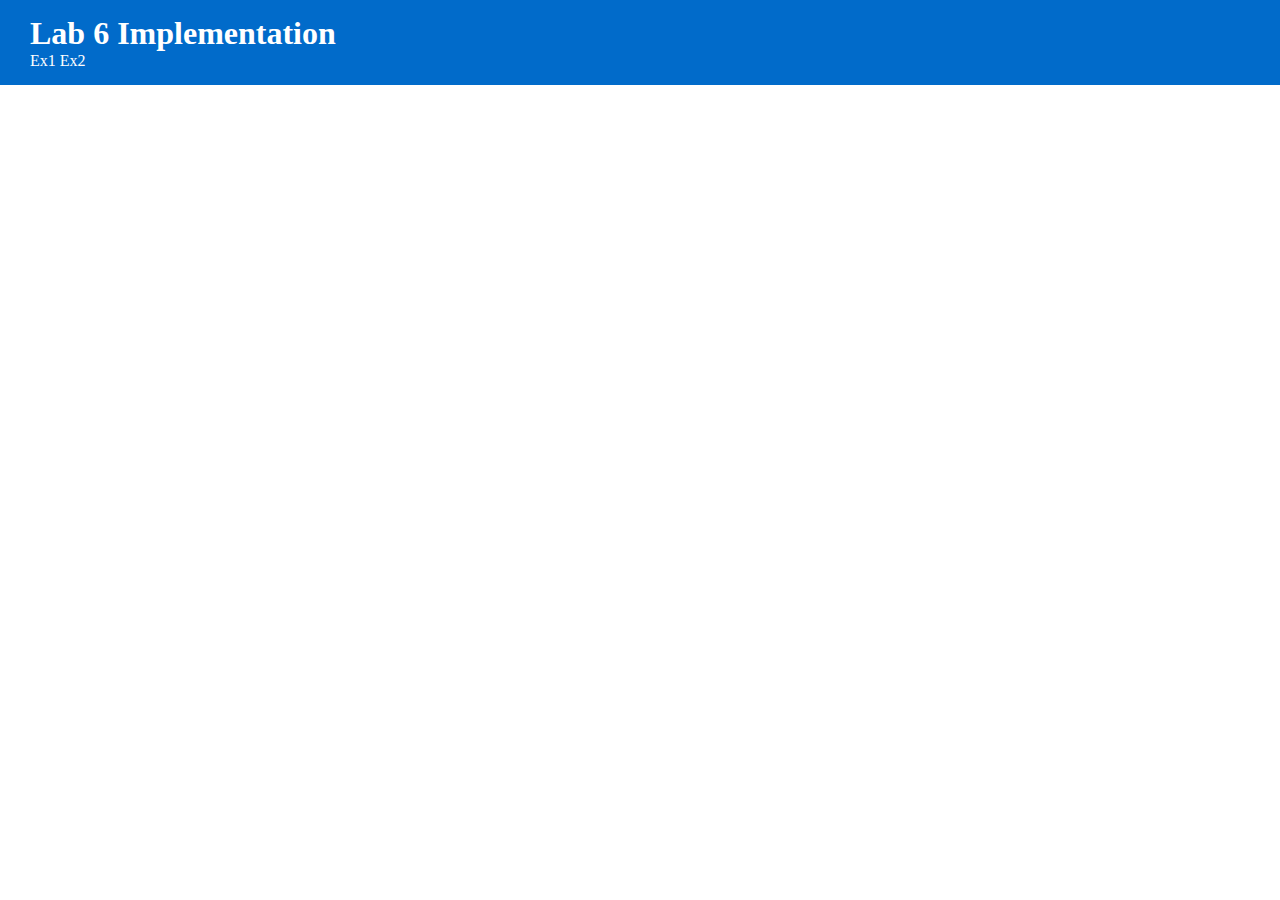
<file: index.html>
<!DOCTYPE html>
<html lang="en">

<head>
    <meta charset="UTF-8">
    <meta name="viewport" content="width=device-width, initial-scale=1.0">

    <head>
        <link rel="stylesheet" href="https://cdn.jsdelivr.net/npm/bootstrap@5.3.2/dist/css/bootstrap.min.css"
            integrity="sha384-T3c6CoIi6uLrA9TneNEoa7RxnatzjcDSCmG1MXxSR1GAsXEV/Dwwykc2MPK8M2HN" crossorigin="anonymous">
        <link href="bootstrap-5.3.2-dist/css/bootstrap.min.css">
        <link rel="stylesheet" href="style.css">
    </head>
    <title>Lab 6</title>
</head>

<body>
    <div class="header d-flex justify-content-between align-items-center">
        <div class="title d-flex">
            <h1>Lab 6 Implementation</h1>
        </div>
        <div class="d-flex gap-3">
            <a class="btn btn-success" href="f-type-website/f-type-index.html">Ex1</a>
            <a class="btn btn-success" href="z-type-website/z-type-index.html">Ex2</a>
        </div>
    </div>

</body>

</html>
</file>
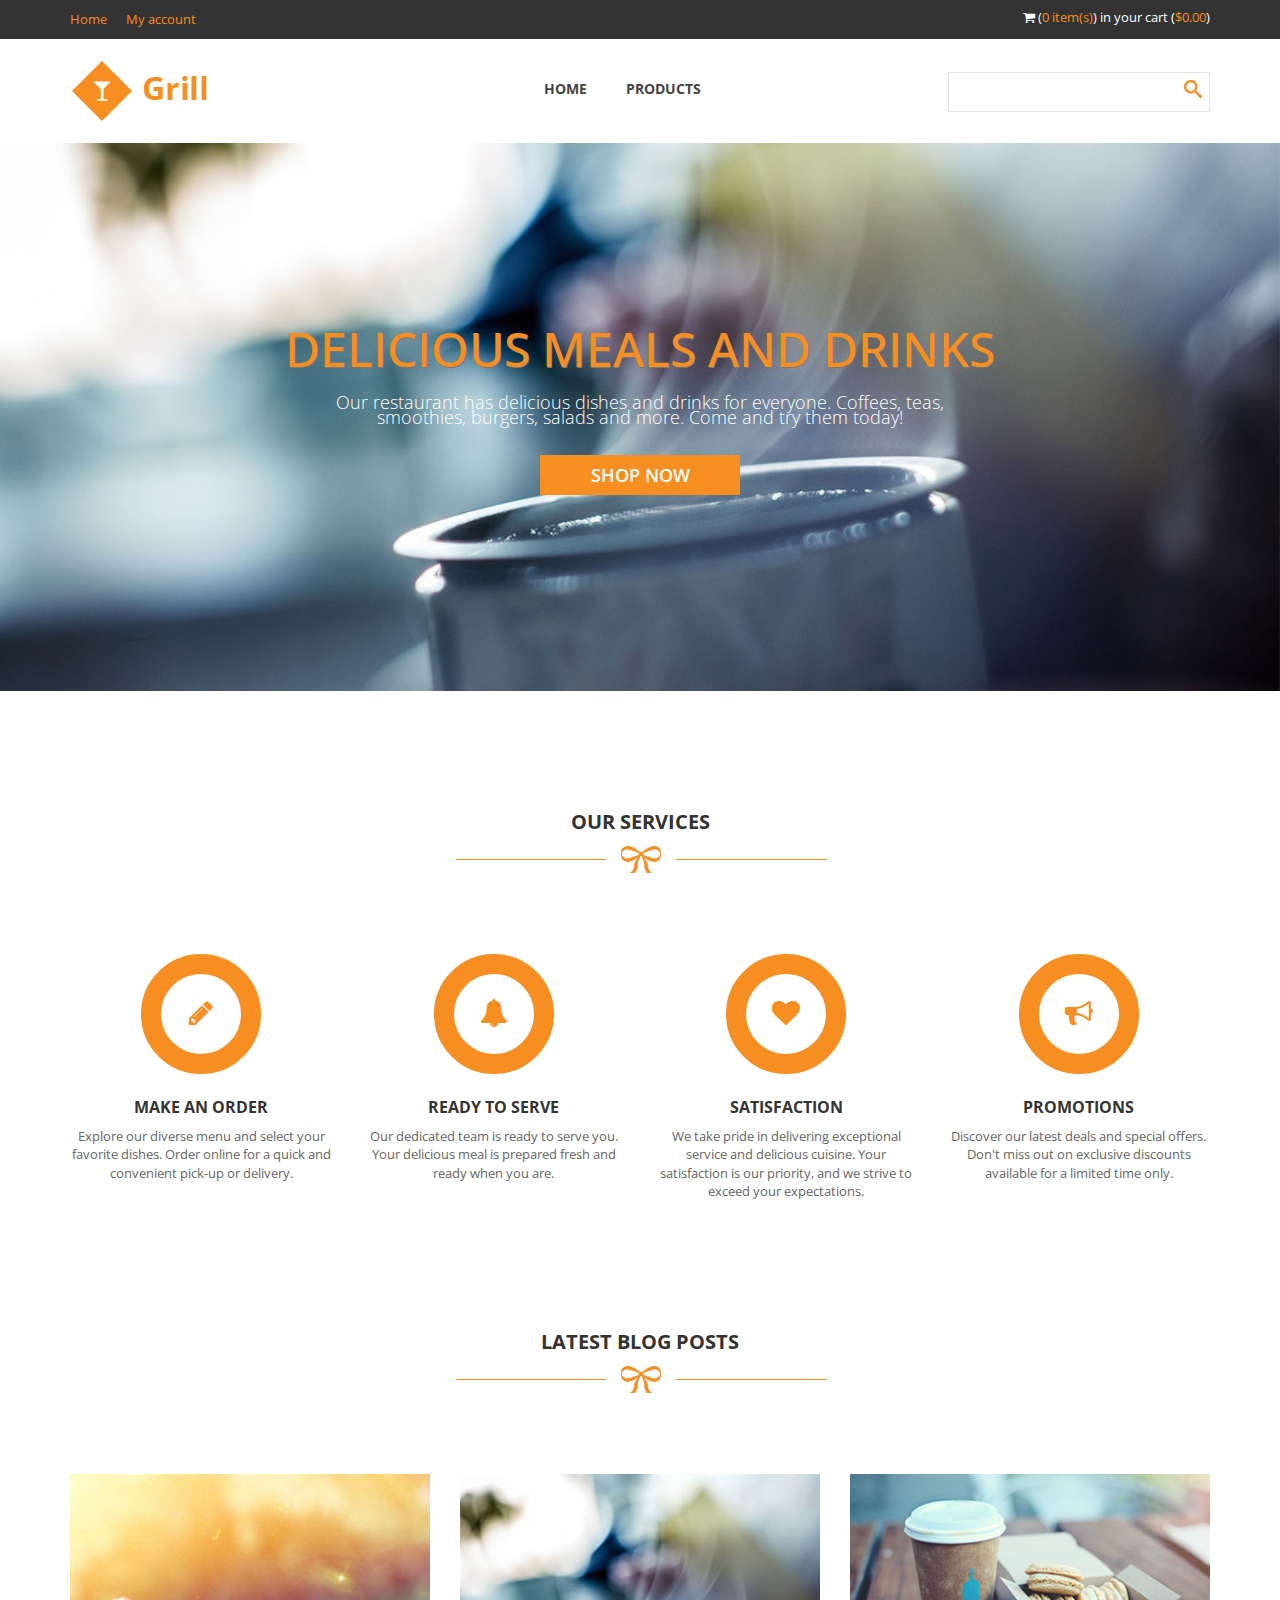
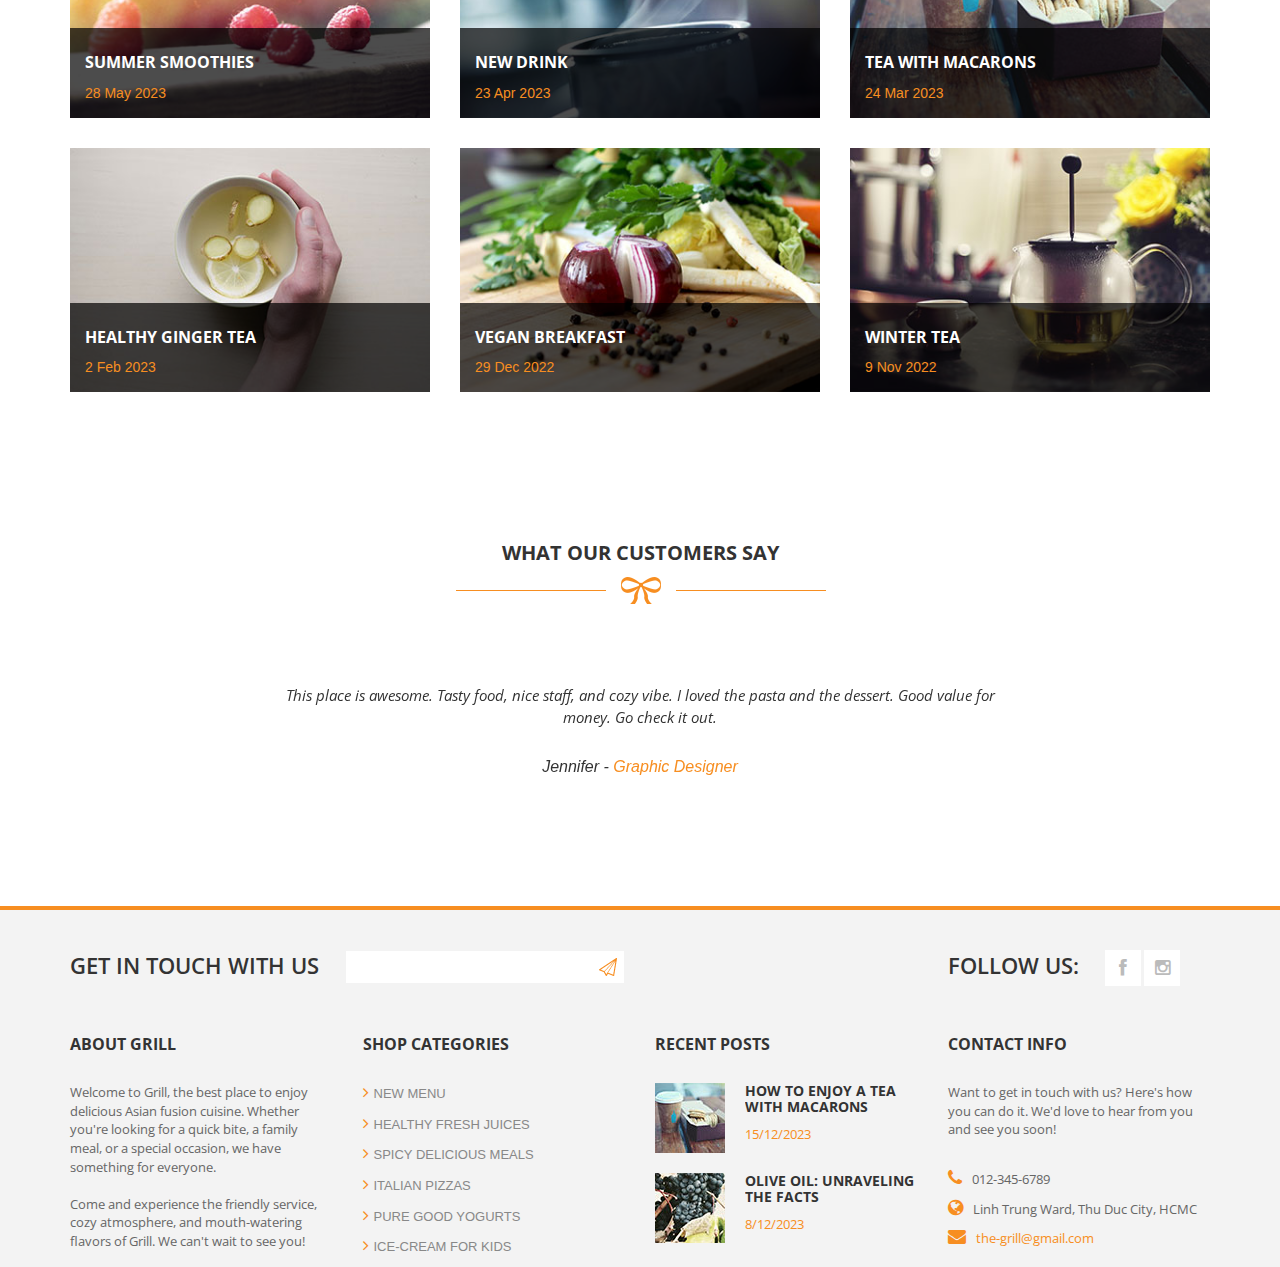
<file: f-type-website/f-type-index.html>
<!DOCTYPE html>

<head>
    <meta charset="utf-8">
    <title>F-type Website Example</title>
    <meta name="description" content="">
    <meta name="viewport" content="width=device-width">

    <link
        href='http://fonts.googleapis.com/css?family=Open+Sans:300italic,400italic,600italic,700italic,800italic,400,300,600,700,800'
        rel='stylesheet' type='text/css'>

    <link rel="stylesheet" href="css/bootstrap.css">
    <link rel="stylesheet" href="css/font-awesome.css">
    <link rel="stylesheet" href="css/templatemo_style.css">
    <link rel="stylesheet" href="css/templatemo_misc.css">
    <link rel="stylesheet" href="css/flexslider.css">
    <link rel="stylesheet" href="css/testimonails-slider.css">

    <script src="js/vendor/modernizr-2.6.1-respond-1.1.0.min.js"></script>
</head>

<body>
    <header>
        <div id="top-header">
            <div class="container">
                <div class="row">
                    <div class="col-md-6">
                        <div class="home-account">
                            <a href="#">Home</a>
                            <a href="#">My account</a>
                        </div>
                    </div>
                    <div class="col-md-6">
                        <div class="cart-info">
                            <i class="fa fa-shopping-cart"></i>
                            (<a href="#">0 item(s)</a>) in your cart (<a href="#">$0.00</a>)
                        </div>
                    </div>
                </div>
            </div>
        </div>
        <div id="main-header">
            <div class="container">
                <div class="row">
                    <div class="col-md-3">
                        <div class="logo">
                            <a href="#"><img src="images/logo.png" title="F-type Example"></a>
                        </div>
                    </div>
                    <div class="col-md-6">
                        <div class="main-menu">
                            <ul>
                                <li><a href="f-type-index.html">Home</a></li>
                                <li><a href="products.html">Products</a></li>
                            </ul>
                        </div>
                    </div>
                    <div class="col-md-3">
                        <div class="search-box">
                            <form name="search_form" method="get" class="search_form">
                                <input id="search" type="text" />
                                <input type="submit" id="search-button" />
                            </form>
                        </div>
                    </div>
                </div>
            </div>
        </div>
    </header>


    <div id="slider">
        <div class="flexslider">
            <ul class="slides">
                <li>
                    <div class="slider-caption">
                        <h1>Delicious Meals And Drinks</h1>
                        <p>Our restaurant has delicious dishes and drinks for everyone. Coffees, teas,
                            </br>smoothies, burgers, salads and more. Come and try them today!
                        </p>
                        <a href="post.html">Shop Now</a>
                    </div>
                    <img src="images/slide1.jpg" alt="" />
                </li>
                <li>
                    <div class="slider-caption">
                        <h1>Ice-cream Menus</h1>
                        <p>You have many choices of flavors, toppings and cones. You can make your own </br>or try
                            our specials. Come and see why this is the best!
                        </p>
                        <a href="post.html">More Details</a>
                    </div>
                    <img src="images/slide2.jpg" alt="" />
                </li>
                <li>
                    <div class="slider-caption">
                        <h1>Healthy Drinks</h1>
                        <p>We have smoothies, teas, and juices made with fresh, natural ingredients. No sugar or
                            artificial flavors.
                        </p>
                        <a href="post.html">Get Ready</a>
                    </div>
                    <img src="images/slide3.jpg" alt="" />
                </li>
            </ul>
        </div>
    </div>

    <div id="services">
        <div class="container">
            <div class="row">
                <div class="col-md-12">
                    <div class="heading-section">
                        <h2>Our Services</h2>
                        <img src="images/under-heading.png" alt="">
                    </div>
                </div>
            </div>
            <div class="row">
                <div class="col-md-3 col-sm-6">
                    <div class="service-item">
                        <div class="icon">
                            <i class="fa fa-pencil"></i>
                        </div>
                        <h4>Make an order</h4>
                        <p>Explore our diverse menu and select your favorite dishes. Order online for a quick and
                            convenient pick-up or delivery.</p>
                    </div>
                </div>
                <div class="col-md-3 col-sm-6">
                    <div class="service-item">
                        <div class="icon">
                            <i class="fa fa-bell"></i>
                        </div>
                        <h4>Ready to Serve</h4>
                        <p>Our dedicated team is ready to serve you. Your delicious meal is prepared fresh and ready
                            when you are.</p>
                    </div>
                </div>
                <div class="col-md-3 col-sm-6">
                    <div class="service-item">
                        <div class="icon">
                            <i class="fa fa-heart"></i>
                        </div>
                        <h4>Satisfaction</h4>
                        <p>We take pride in delivering exceptional service and delicious cuisine. Your satisfaction is
                            our priority, and we strive to exceed your expectations.</p>
                    </div>
                </div>
                <div class="col-md-3 col-sm-6">
                    <div class="service-item">
                        <div class="icon">
                            <i class="fa fa-bullhorn"></i>
                        </div>
                        <h4>Promotions</h4>
                        <p>Discover our latest deals and special offers. Don't miss out on exclusive discounts available
                            for a limited time only.</p>
                    </div>
                </div>
            </div>
        </div>
    </div>

    <div id="latest-blog">
        <div class="container">
            <div class="row">
                <div class="col-md-12">
                    <div class="heading-section">
                        <h2>Latest blog posts</h2>
                        <img src="images/under-heading.png" alt="">
                    </div>
                </div>
            </div>
            <div class="row">
                <div class="col-md-4 col-sm-6">
                    <div class="blog-post">
                        <div class="blog-thumb">
                            <img src="images/blogpost1.jpg" alt="" />
                        </div>
                        <div class="blog-content">
                            <div class="content-show">
                                <h4><a href="single-post.html">Summer Smoothies</a></h4>
                                <span>28 May 2023</span>
                            </div>
                            <div class="content-hide">
                                <p>Looking for a refreshing drink to beat the heat? Try our summer smoothie recipe, made
                                    with fresh fruits and yogurt. It's easy to make, delicious, and healthy. Our summer
                                    smoothie will satisfy your cravings and keep you cool.</p>
                            </div>
                        </div>
                    </div>
                </div>
                <div class="col-md-4 col-sm-6">
                    <div class="blog-post">
                        <div class="blog-thumb">
                            <img src="images/blogpost2.jpg" alt="" />
                        </div>
                        <div class="blog-content">
                            <div class="content-show">
                                <h4><a href="single-post.html">New Drink</a></h4>
                                <span>23 Apr 2023</span>
                            </div>
                            <div class="content-hide">
                                <p>Are you looking for a delicious way to start your day? Try our new coffee drink, the
                                    Caramel Macchiato! It's a creamy blend of espresso, steamed milk, and caramel sauce,
                                    topped with whipped cream and more caramel.</p>
                            </div>
                        </div>
                    </div>
                </div>
                <div class="col-md-4 col-sm-6">
                    <div class="blog-post">
                        <div class="blog-thumb">
                            <img src="images/blogpost3.jpg" alt="" />
                        </div>
                        <div class="blog-content">
                            <div class="content-show">
                                <h4><a href="single-post.html">Tea with macarons</a></h4>
                                <span>24 Mar 2023</span>
                            </div>
                            <div class="content-hide">
                                <p>Enjoying a delicious tea with macarons menu that we just created. The
                                    coffee was smooth and creamy, with a hint of caramel and vanilla. The
                                    macarons were crispy on the outside and soft on the inside, with a variety of
                                    flavors to choose from.</p>
                            </div>
                        </div>
                    </div>
                </div>
                <div class="col-md-4 col-sm-6">
                    <div class="blog-post">
                        <div class="blog-thumb">
                            <img src="images/blogpost4.jpg" alt="" />
                        </div>
                        <div class="blog-content">
                            <div class="content-show">
                                <h4><a href="single-post.html">Healthy ginger tea</a></h4>
                                <span>2 Feb 2023</span>
                            </div>
                            <div class="content-hide">
                                <p>Looking for a refreshing drink to warm you up this winter? Try our new ginger tea,
                                    made with fresh ginger, lemon, honey and spices. Whether you want to enjoy it with
                                    your breakfast, lunch or dinner, our ginger tea is the perfect companion for any
                                    meal.</p>
                            </div>
                        </div>
                    </div>
                </div>
                <div class="col-md-4 col-sm-6">
                    <div class="blog-post">
                        <div class="blog-thumb">
                            <img src="images/blogpost5.jpg" alt="" />
                        </div>
                        <div class="blog-content">
                            <div class="content-show">
                                <h4><a href="single-post.html">Vegan Breakfast</a></h4>
                                <span>29 Dec 2022</span>
                            </div>
                            <div class="content-hide">
                                <p>Are you looking for a delicious and healthy way to start your day? Then you'll love
                                    our new vegan breakfast option! This breakfast is packed with fiber, protein, and
                                    antioxidants to keep you energized and satisfied.</p>
                            </div>
                        </div>
                    </div>
                </div>
                <div class="col-md-4 col-sm-6">
                    <div class="blog-post">
                        <div class="blog-thumb">
                            <img src="images/blogpost6.jpg" alt="" />
                        </div>
                        <div class="blog-content">
                            <div class="content-show">
                                <h4><a href="single-post.html">Winter tea</a></h4>
                                <span>9 Nov 2022</span>
                            </div>
                            <div class="content-hide">
                                <p>Need a warm and cozy drink to keep you comfortable on a cold day? Try our new tea
                                    drink, the Winter Spice! It's a blend of black tea, milk, honey, and cinnamon,
                                    topped with whipped cream and nutmeg. You'll love this delicious drink that makes
                                    you feel like you're snuggling by the fireplace.</p>
                            </div>
                        </div>
                    </div>
                </div>
            </div>
        </div>
    </div>

    <div id="testimonails">
        <div class="container">
            <div class="row">
                <div class="col-md-12">
                    <div class="heading-section">
                        <h2>What Our Customers Say</h2>
                        <img src="images/under-heading.png" alt="">
                    </div>
                </div>
            </div>
            <div class="row">
                <div class="col-md-8 col-md-offset-2">
                    <div class="testimonails-slider">
                        <ul class="slides">
                            <li>
                                <div class="testimonails-content">
                                    <p>This place is awesome. Tasty food, nice staff, and cozy vibe.
                                        I loved the pasta and the dessert. Good value for money. Go check it out.</p>
                                    <h6>Jennifer - <a href="#">Graphic Designer</a></h6>
                                </div>
                            </li>
                            <li>
                                <div class="testimonails-content">
                                    <p>The dishes are yummy, the service is warm, and the place is charming. I really
                                        liked the coffee and the tiramisu. They give you plenty of food for a fair
                                        price. It's worth a visit.</p>
                                    <h6>Laureen - <a href="#">Food Critic</a></h6>
                                </div>
                            </li>
                            <li>
                                <div class="testimonails-content">
                                    <p>You won't regret going to this restaurant. The food is amazing, the staff is
                                        friendly, and the ambiance is lovely. I enjoyed the creamy cake. They serve you
                                        a lot of food for a reasonable price. You should try it out.</p>
                                    <h6>Naomi - <a href="#">Food YouTuber</a></h6>
                                </div>
                            </li>
                        </ul>
                    </div>
                </div>
            </div>
        </div>
    </div>

    <footer>
        <div class="container">
            <div class="top-footer">
                <div class="row">
                    <div class="col-md-9">
                        <div class="subscribe-form">
                            <span>Get in touch with us</span>
                            <form method="get" class="subscribeForm">
                                <input id="subscribe" type="text" />
                                <input type="submit" id="submitButton" />
                            </form>
                        </div>
                    </div>
                    <div class="col-md-3">
                        <div class="social-bottom">
                            <span>Follow us:</span>
                            <ul>
                                <li><a href="#" class="fa fa-facebook"></a></li>
                                <li><a href="#" class="fa fa-instagram"></a></li>
                            </ul>
                        </div>
                    </div>
                </div>
            </div>
            <div class="main-footer">
                <div class="row">
                    <div class="col-md-3">
                        <div class="about">
                            <h4 class="footer-title">About Grill</h4>
                            <p>Welcome to Grill, the best place to enjoy delicious Asian fusion cuisine.
                                Whether you're looking for a quick bite, a family meal, or a special occasion, we have
                                something for everyone.
                                <br><br>Come and experience the friendly service, cozy atmosphere, and mouth-watering
                                flavors of Grill. We can't wait to see you!
                            </p>
                        </div>
                    </div>
                    <div class="col-md-3">
                        <div class="shop-list">
                            <h4 class="footer-title">Shop Categories</h4>
                            <ul>
                                <li><a href="#"><i class="fa fa-angle-right"></i>New Menu</a></li>
                                <li><a href="#"><i class="fa fa-angle-right"></i>Healthy Fresh Juices</a></li>
                                <li><a href="#"><i class="fa fa-angle-right"></i>Spicy Delicious Meals</a></li>
                                <li><a href="#"><i class="fa fa-angle-right"></i>Italian Pizzas</a></li>
                                <li><a href="#"><i class="fa fa-angle-right"></i>Pure Good Yogurts</a></li>
                                <li><a href="#"><i class="fa fa-angle-right"></i>Ice-cream for kids</a></li>
                            </ul>
                        </div>
                    </div>
                    <div class="col-md-3">
                        <div class="recent-posts">
                            <h4 class="footer-title">Recent posts</h4>
                            <div class="recent-post">
                                <div class="recent-post-thumb">
                                    <img src="images/recent-post1.jpg" alt="">
                                </div>
                                <div class="recent-post-info">
                                    <h6><a href="#">How to Enjoy a Tea with Macarons</a></h6>
                                    <span>15/12/2023</span>
                                </div>
                            </div>
                            <div class="recent-post">
                                <div class="recent-post-thumb">
                                    <img src="images/recent-post2.jpg" alt="">
                                </div>
                                <div class="recent-post-info">
                                    <h6><a href="#">Olive Oil: Unraveling the Facts</a></h6>
                                    <span>8/12/2023</span>
                                </div>
                            </div>
                        </div>
                    </div>
                    <div class="col-md-3">
                        <div class="more-info">
                            <h4 class="footer-title">Contact Info</h4>
                            <p>Want to get in touch with us? Here's how you can do it. We'd love to hear from
                                you and see you soon!</p>
                            <ul>
                                <li><i class="fa fa-phone"></i>012-345-6789</li>
                                <li><i class="fa fa-globe"></i>Linh Trung Ward, Thu Duc City, HCMC</li>
                                <li><i class="fa fa-envelope"></i><a href="#">the-grill@gmail.com</a></li>
                            </ul>
                        </div>
                    </div>
                </div>
            </div>
        </div>
    </footer>

    <script src="js/vendor/jquery-1.11.0.min.js"></script>
    <script src="js/vendor/jquery.gmap3.min.js"></script>
    <script src="js/plugins.js"></script>
    <script src="js/main.js"></script>

</body>

</html>
</file>
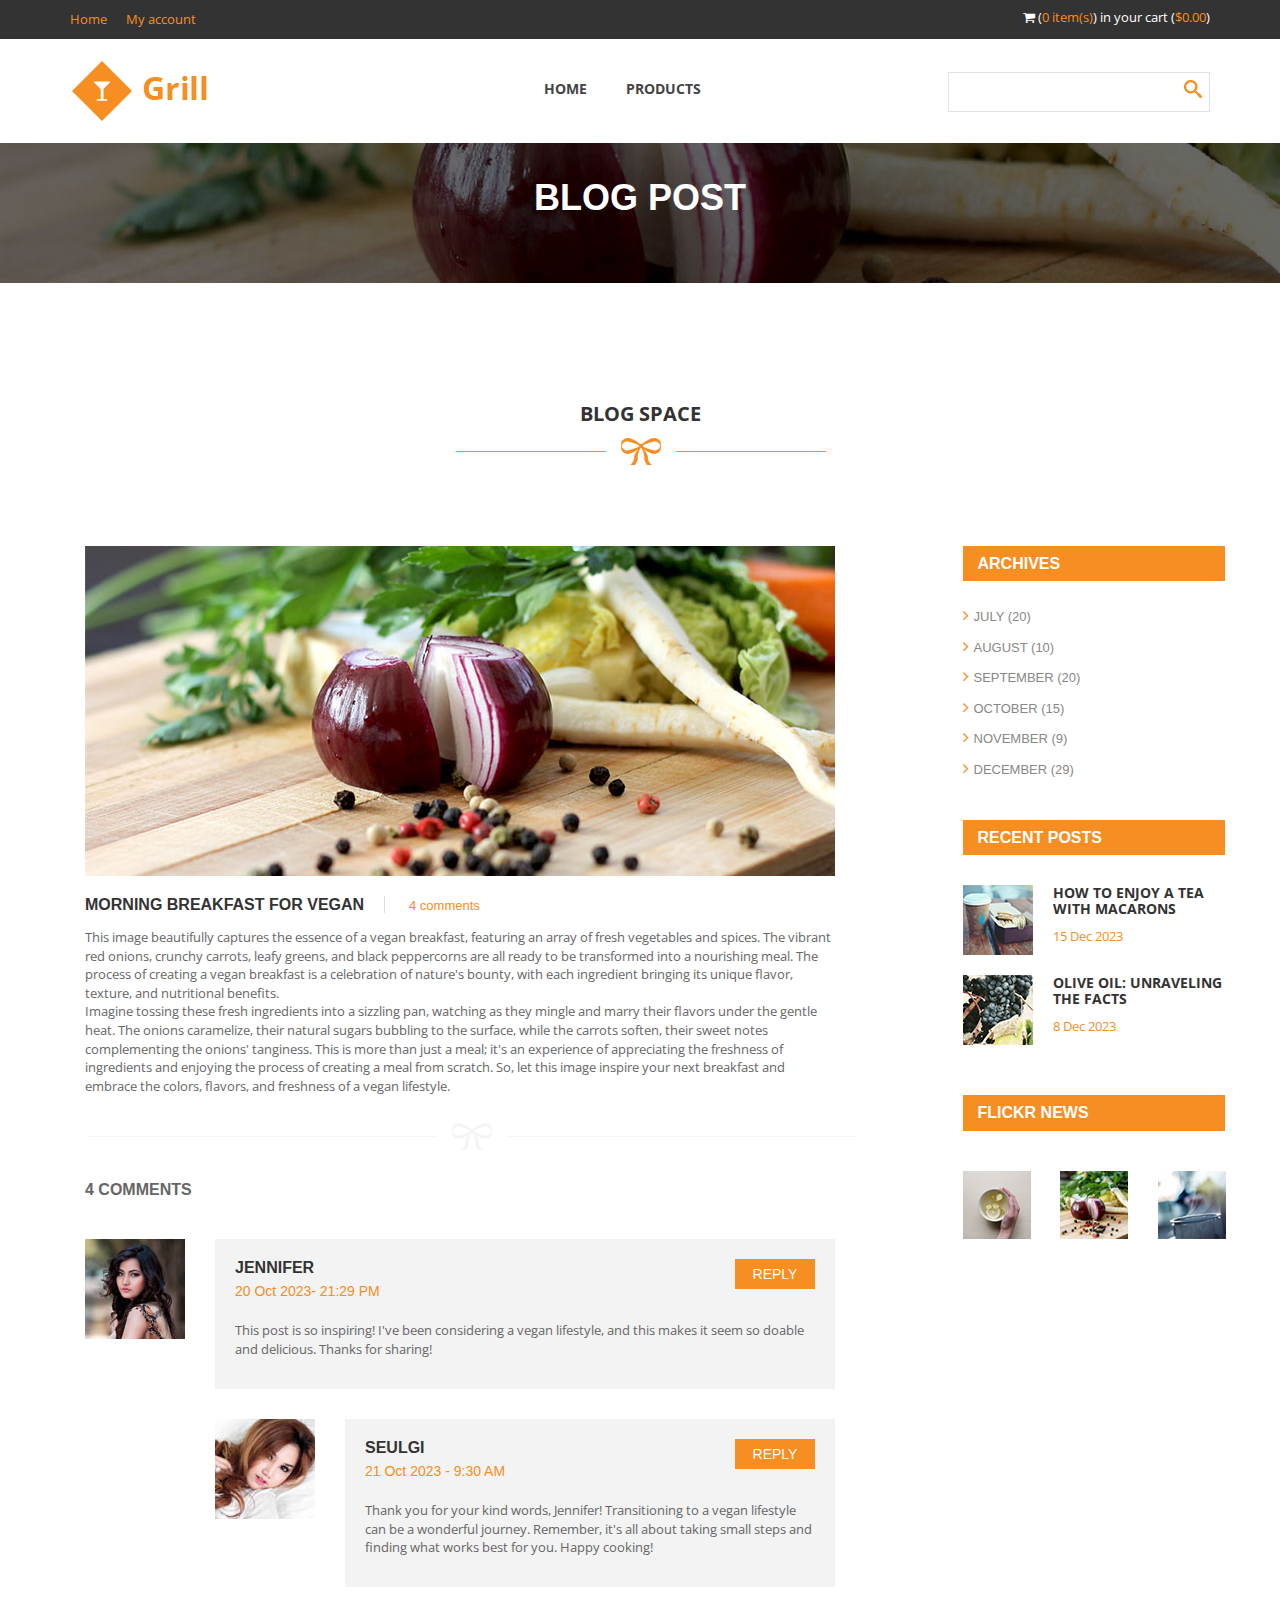
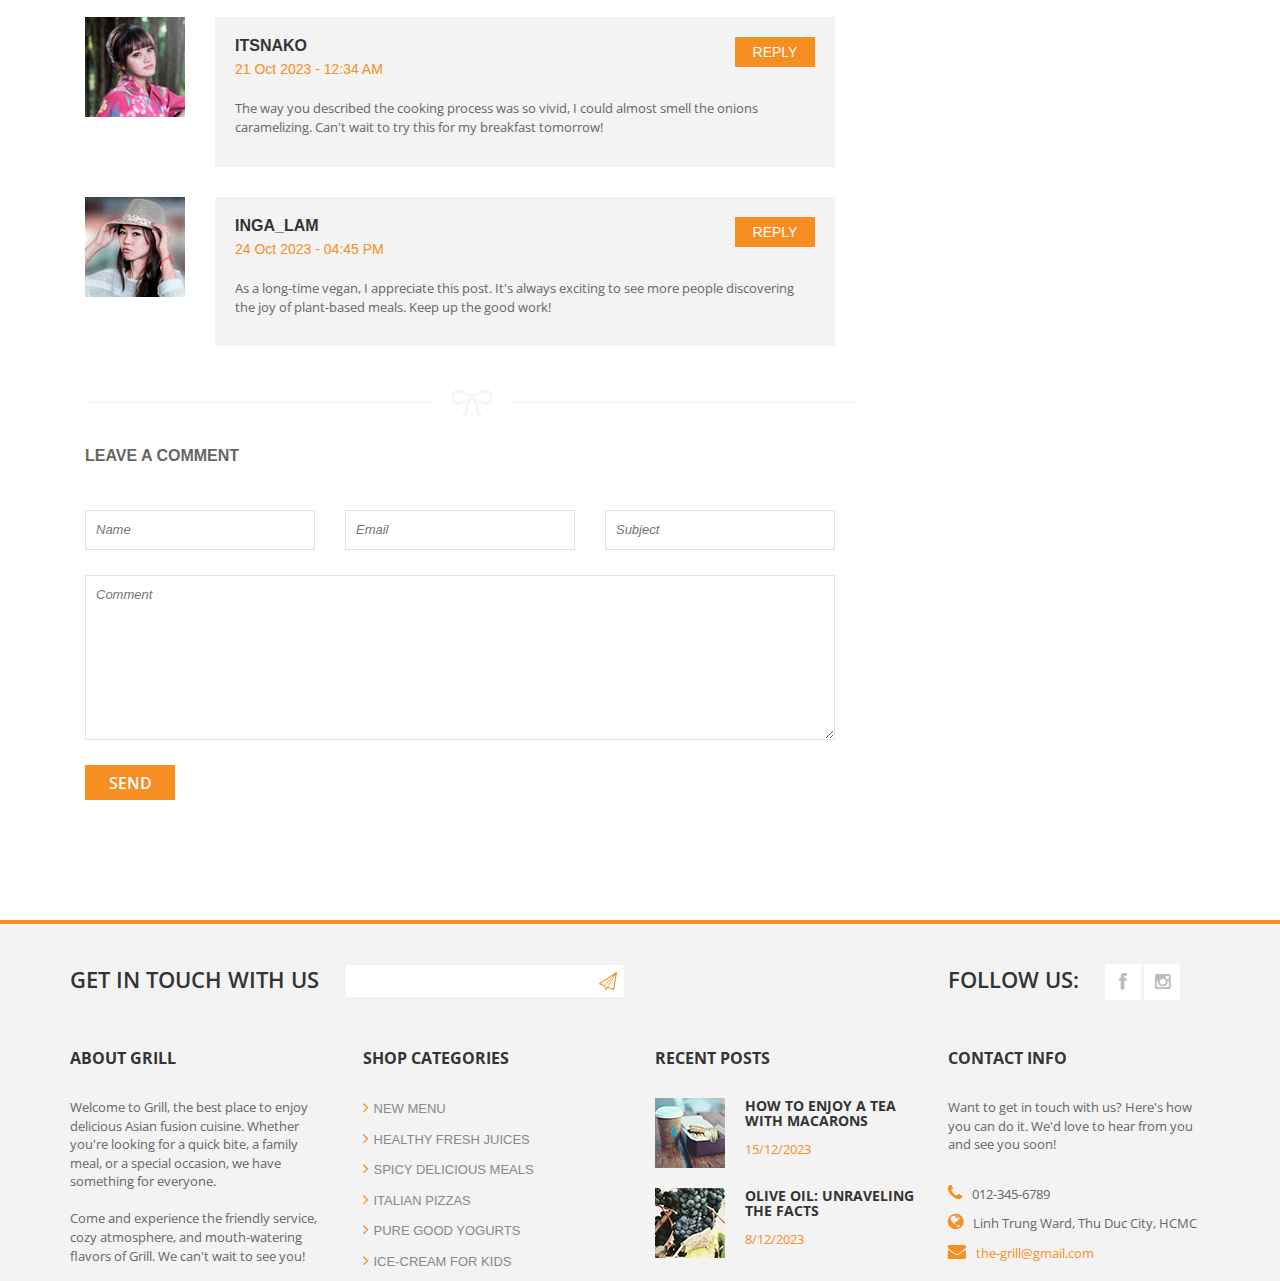
<file: f-type-website/post.html>
<!DOCTYPE html>

<head>
    <meta charset="utf-8">
    <title>F-type Website Example</title>
    <meta name="description" content="">
    <meta name="viewport" content="width=device-width">

    <link
        href='http://fonts.googleapis.com/css?family=Open+Sans:300italic,400italic,600italic,700italic,800italic,400,300,600,700,800'
        rel='stylesheet' type='text/css'>

    <link rel="stylesheet" href="css/bootstrap.css">
    <link rel="stylesheet" href="css/font-awesome.css">
    <link rel="stylesheet" href="css/templatemo_style.css">
    <link rel="stylesheet" href="css/templatemo_misc.css">
    <link rel="stylesheet" href="css/flexslider.css">
    <link rel="stylesheet" href="css/testimonails-slider.css">

    <script src="js/vendor/modernizr-2.6.1-respond-1.1.0.min.js"></script>
</head>

<body>
    <header>
        <div id="top-header">
            <div class="container">
                <div class="row">
                    <div class="col-md-6">
                        <div class="home-account">
                            <a href="#">Home</a>
                            <a href="#">My account</a>
                        </div>
                    </div>
                    <div class="col-md-6">
                        <div class="cart-info">
                            <i class="fa fa-shopping-cart"></i>
                            (<a href="#">0 item(s)</a>) in your cart (<a href="#">$0.00</a>)
                        </div>
                    </div>
                </div>
            </div>
        </div>
        <div id="main-header">
            <div class="container">
                <div class="row">
                    <div class="col-md-3">
                        <div class="logo">
                            <a href="#"><img src="images/logo.png" title="F-type Example"></a>
                        </div>
                    </div>
                    <div class="col-md-6">
                        <div class="main-menu">
                            <ul>
                                <li><a href="f-type-index.html">Home</a></li>
                                <li><a href="products.html">Products</a></li>
                            </ul>
                        </div>
                    </div>
                    <div class="col-md-3">
                        <div class="search-box">
                            <form name="search_form" method="get" class="search_form">
                                <input id="search" type="text" />
                                <input type="submit" id="search-button" />
                            </form>
                        </div>
                    </div>
                </div>
            </div>
        </div>
    </header>

    <div id="heading">
        <div class="container">
            <div class="row">
                <div class="col-md-12">
                    <div class="heading-content">
                        <h2>Blog Post</h2>
                    </div>
                </div>
            </div>
        </div>
    </div>

    <div id="product-post">
        <div class="container">
            <div class="row">
                <div class="col-md-12">
                    <div class="heading-section">
                        <h2>Blog Space</h2>
                        <img src="images/under-heading.png" alt="" />
                    </div>
                </div>
            </div>
            <div id="single-blog" class="page-section first-section">
                <div class="container">
                    <div class="row">
                        <div class="product-item col-md-12">
                            <div class="row">
                                <div class="col-md-8">
                                    <div class="image">
                                        <div class="image-post">
                                            <img src="images/single-post.jpg" alt="">
                                        </div>
                                    </div>
                                    <div class="product-content">
                                        <div class="product-title">
                                            <h3>MORNING BREAKFAST FOR VEGAN</h3>
                                            <span class="subtitle">4 comments</span>
                                        </div>
                                        <p>This image beautifully captures the essence of a vegan breakfast, featuring
                                            an array of fresh vegetables and spices. The vibrant red onions, crunchy
                                            carrots, leafy greens, and black peppercorns are all ready to be transformed
                                            into a nourishing meal. The process of creating a vegan breakfast is a
                                            celebration of nature's bounty, with each ingredient bringing its unique
                                            flavor, texture, and nutritional benefits.<br>

                                            Imagine tossing these fresh ingredients into a sizzling pan, watching as
                                            they mingle and marry their flavors under the gentle heat. The onions
                                            caramelize, their natural sugars bubbling to the surface, while the carrots
                                            soften, their sweet notes complementing the onions' tanginess. This is more
                                            than just a meal; it's an experience of appreciating the freshness of
                                            ingredients and enjoying the process of creating a meal from
                                            scratch. So, let this image inspire your next breakfast and embrace the
                                            colors, flavors, and freshness of a vegan lifestyle.</p>
                                    </div>
                                    <div class="divide-line">
                                        <img src="images/div-line.png" alt="" />
                                    </div>
                                    <div class="comments-title">
                                        <div class="comment-section">
                                            <h4>4 comments</h4>
                                        </div>
                                    </div>
                                    <div class="all-comments">
                                        <div class="view-comments">
                                            <div class="comments">
                                                <div class="author-thumb">
                                                    <img src="images/author-comment1.jpg" alt="">
                                                </div>
                                                <div class="comment-body">
                                                    <h6>Jennifer</h6>
                                                    <span class="date">20 Oct 2023- 21:29 PM</span>
                                                    <a href="#" class="hidden-xs">Reply</a>
                                                    <p>This post is so inspiring! I've been considering a vegan
                                                        lifestyle, and this makes it seem so doable and delicious.
                                                        Thanks for sharing!</p>
                                                </div>
                                            </div>
                                        </div>
                                        <div class="replyed-form">
                                            <div class="comments replyed">
                                                <div class="author-thumb">
                                                    <img src="images/author-comment2.jpg" alt="">
                                                </div>
                                                <div class="comment-body">
                                                    <h6>Seulgi</h6>
                                                    <span class="date">21 Oct 2023 - 9:30 AM</span>
                                                    <a href="#" class="hidden-xs">Reply</a>
                                                    <p>Thank you for your kind words, Jennifer! Transitioning to a vegan
                                                        lifestyle can be a wonderful journey. Remember, it's all about
                                                        taking small steps and finding what works best for you. Happy
                                                        cooking!</p>
                                                </div>
                                            </div>
                                        </div>
                                        <div class="view-comments">
                                            <div class="comments">
                                                <div class="author-thumb">
                                                    <img src="images/author-comment3.jpg" alt="">
                                                </div>
                                                <div class="comment-body">
                                                    <h6>ItsNako</h6>
                                                    <span class="date">21 Oct 2023 - 12:34 AM</span>
                                                    <a href="#" class="hidden-xs">Reply</a>
                                                    <p>The way you described the cooking process was so vivid, I could
                                                        almost smell the onions caramelizing. Can't wait to try this for
                                                        my breakfast tomorrow!
                                                    </p>
                                                </div>
                                            </div>
                                        </div>
                                        <div class="view-comments">
                                            <div class="comments">
                                                <div class="author-thumb">
                                                    <img src="images/author-comment4.jpg" alt="">
                                                </div>
                                                <div class="comment-body">
                                                    <h6>Inga_Lam</h6>
                                                    <span class="date">24 Oct 2023 - 04:45 PM</span>
                                                    <a href="#" class="hidden-xs">Reply</a>
                                                    <p>As a long-time vegan, I appreciate this post. It's always
                                                        exciting to see more people discovering the joy of plant-based
                                                        meals. Keep up the good work!</p>
                                                </div>
                                            </div>
                                        </div>
                                    </div>
                                    <div class="divide-line">
                                        <img src="images/div-line.png" alt="" />
                                    </div>
                                    <div class="leave-comment">
                                        <div class="leave-one">
                                            <h4>Leave a comment</h4>
                                        </div>
                                    </div>
                                    <div class="leave-form">
                                        <form action="#" method="post" class="leave-comment">
                                            <div class="row">
                                                <div class="name col-md-4">
                                                    <input type="text" name="name" id="name" placeholder="Name" />
                                                </div>
                                                <div class="email col-md-4">
                                                    <input type="text" name="email" id="email" placeholder="Email" />
                                                </div>
                                                <div class="subject col-md-4">
                                                    <input type="text" name="subject" id="subject"
                                                        placeholder="Subject" />
                                                </div>
                                            </div>
                                            <div class="row">
                                                <div class="text col-md-12">
                                                    <textarea name="text" placeholder="Comment"></textarea>
                                                </div>
                                            </div>
                                            <div class="send">
                                                <button type="submit">Send</button>
                                            </div>
                                        </form>
                                    </div>
                                </div>
                                <div class="col-md-3 col-md-offset-1">
                                    <div class="side-bar">
                                        <div class="news-letters">
                                            <h4>Archives</h4>
                                            <div class="archives-list">
                                                <ul>
                                                    <li><a href="#"><i class="fa fa-angle-right"></i>July (20)</a></li>
                                                    <li><a href="#"><i class="fa fa-angle-right"></i>August (10)</a>
                                                    </li>
                                                    <li><a href="#"><i class="fa fa-angle-right"></i>September (20)</a>
                                                    </li>
                                                    <li><a href="#"><i class="fa fa-angle-right"></i>October (15)</a>
                                                    </li>
                                                    <li><a href="#"><i class="fa fa-angle-right"></i>November (9)</a>
                                                    </li>
                                                    <li><a href="#"><i class="fa fa-angle-right"></i>December (29)</a>
                                                    </li>
                                                </ul>
                                            </div>
                                        </div>
                                        <div class="recent-post">
                                            <h4>Recent Posts</h4>
                                            <div class="posts">
                                                <div class="recent-post">
                                                    <div class="recent-post-thumb">
                                                        <img src="images/recent-post1.jpg" alt="">
                                                    </div>
                                                    <div class="recent-post-info">
                                                        <h6><a href="#">How to Enjoy a Tea with Macarons</a></h6>
                                                        <span>15 Dec 2023</span>
                                                    </div>
                                                </div>
                                                <div class="recent-post">
                                                    <div class="recent-post-thumb">
                                                        <img src="images/recent-post2.jpg" alt="">
                                                    </div>
                                                    <div class="recent-post-info">
                                                        <h6><a href="#">Olive Oil: Unraveling the Facts</a></h6>
                                                        <span>8 Dec 2023</span>
                                                    </div>
                                                </div>
                                            </div>
                                        </div>
                                        <div class="advertisement">
                                            <h4>Flickr news</h4>
                                            <div class="flickr-images">
                                                <div class="row">
                                                    <div class="col-md-4 col-sm-2 col-xs-3">
                                                        <img src="images/flickr-image1.jpg" alt="">
                                                    </div>
                                                    <div class="col-md-4 col-sm-2 col-xs-3">
                                                        <img src="images/flickr-image2.jpg" alt="">
                                                    </div>
                                                    <div class="col-md-4 col-sm-2 col-xs-3">
                                                        <img src="images/flickr-image3.jpg" alt="">
                                                    </div>
                                                </div>
                                            </div>
                                        </div>
                                    </div>
                                </div>
                            </div>
                        </div>
                    </div>
                </div>
            </div>
        </div>
    </div>
    </div>


    <footer>
        <div class="container">
            <div class="top-footer">
                <div class="row">
                    <div class="col-md-9">
                        <div class="subscribe-form">
                            <span>Get in touch with us</span>
                            <form method="get" class="subscribeForm">
                                <input id="subscribe" type="text" />
                                <input type="submit" id="submitButton" />
                            </form>
                        </div>
                    </div>
                    <div class="col-md-3">
                        <div class="social-bottom">
                            <span>Follow us:</span>
                            <ul>
                                <li><a href="#" class="fa fa-facebook"></a></li>
                                <li><a href="#" class="fa fa-instagram"></a></li>
                            </ul>
                        </div>
                    </div>
                </div>
            </div>
            <div class="main-footer">
                <div class="row">
                    <div class="col-md-3">
                        <div class="about">
                            <h4 class="footer-title">About Grill</h4>
                            <p>Welcome to Grill, the best place to enjoy delicious Asian fusion cuisine.
                                Whether you're looking for a quick bite, a family meal, or a special occasion, we have
                                something for everyone.
                                <br><br>Come and experience the friendly service, cozy atmosphere, and mouth-watering
                                flavors of Grill. We can't wait to see you!
                            </p>
                        </div>
                    </div>
                    <div class="col-md-3">
                        <div class="shop-list">
                            <h4 class="footer-title">Shop Categories</h4>
                            <ul>
                                <li><a href="#"><i class="fa fa-angle-right"></i>New Menu</a></li>
                                <li><a href="#"><i class="fa fa-angle-right"></i>Healthy Fresh Juices</a></li>
                                <li><a href="#"><i class="fa fa-angle-right"></i>Spicy Delicious Meals</a></li>
                                <li><a href="#"><i class="fa fa-angle-right"></i>Italian Pizzas</a></li>
                                <li><a href="#"><i class="fa fa-angle-right"></i>Pure Good Yogurts</a></li>
                                <li><a href="#"><i class="fa fa-angle-right"></i>Ice-cream for kids</a></li>
                            </ul>
                        </div>
                    </div>
                    <div class="col-md-3">
                        <div class="recent-posts">
                            <h4 class="footer-title">Recent posts</h4>
                            <div class="recent-post">
                                <div class="recent-post-thumb">
                                    <img src="images/recent-post1.jpg" alt="">
                                </div>
                                <div class="recent-post-info">
                                    <h6><a href="#">How to Enjoy a Tea with Macarons</a></h6>
                                    <span>15/12/2023</span>
                                </div>
                            </div>
                            <div class="recent-post">
                                <div class="recent-post-thumb">
                                    <img src="images/recent-post2.jpg" alt="">
                                </div>
                                <div class="recent-post-info">
                                    <h6><a href="#">Olive Oil: Unraveling the Facts</a></h6>
                                    <span>8/12/2023</span>
                                </div>
                            </div>
                        </div>
                    </div>
                    <div class="col-md-3">
                        <div class="more-info">
                            <h4 class="footer-title">Contact Info</h4>
                            <p>Want to get in touch with us? Here's how you can do it. We'd love to hear from
                                you and see you soon!</p>
                            <ul>
                                <li><i class="fa fa-phone"></i>012-345-6789</li>
                                <li><i class="fa fa-globe"></i>Linh Trung Ward, Thu Duc City, HCMC</li>
                                <li><i class="fa fa-envelope"></i><a href="#">the-grill@gmail.com</a></li>
                            </ul>
                        </div>
                    </div>
                </div>
            </div>
        </div>
    </footer>


    <script src="js/vendor/jquery-1.11.0.min.js"></script>
    <script src="js/vendor/jquery.gmap3.min.js"></script>
    <script src="js/plugins.js"></script>
    <script src="js/main.js"></script>

</body>

</html>
</file>
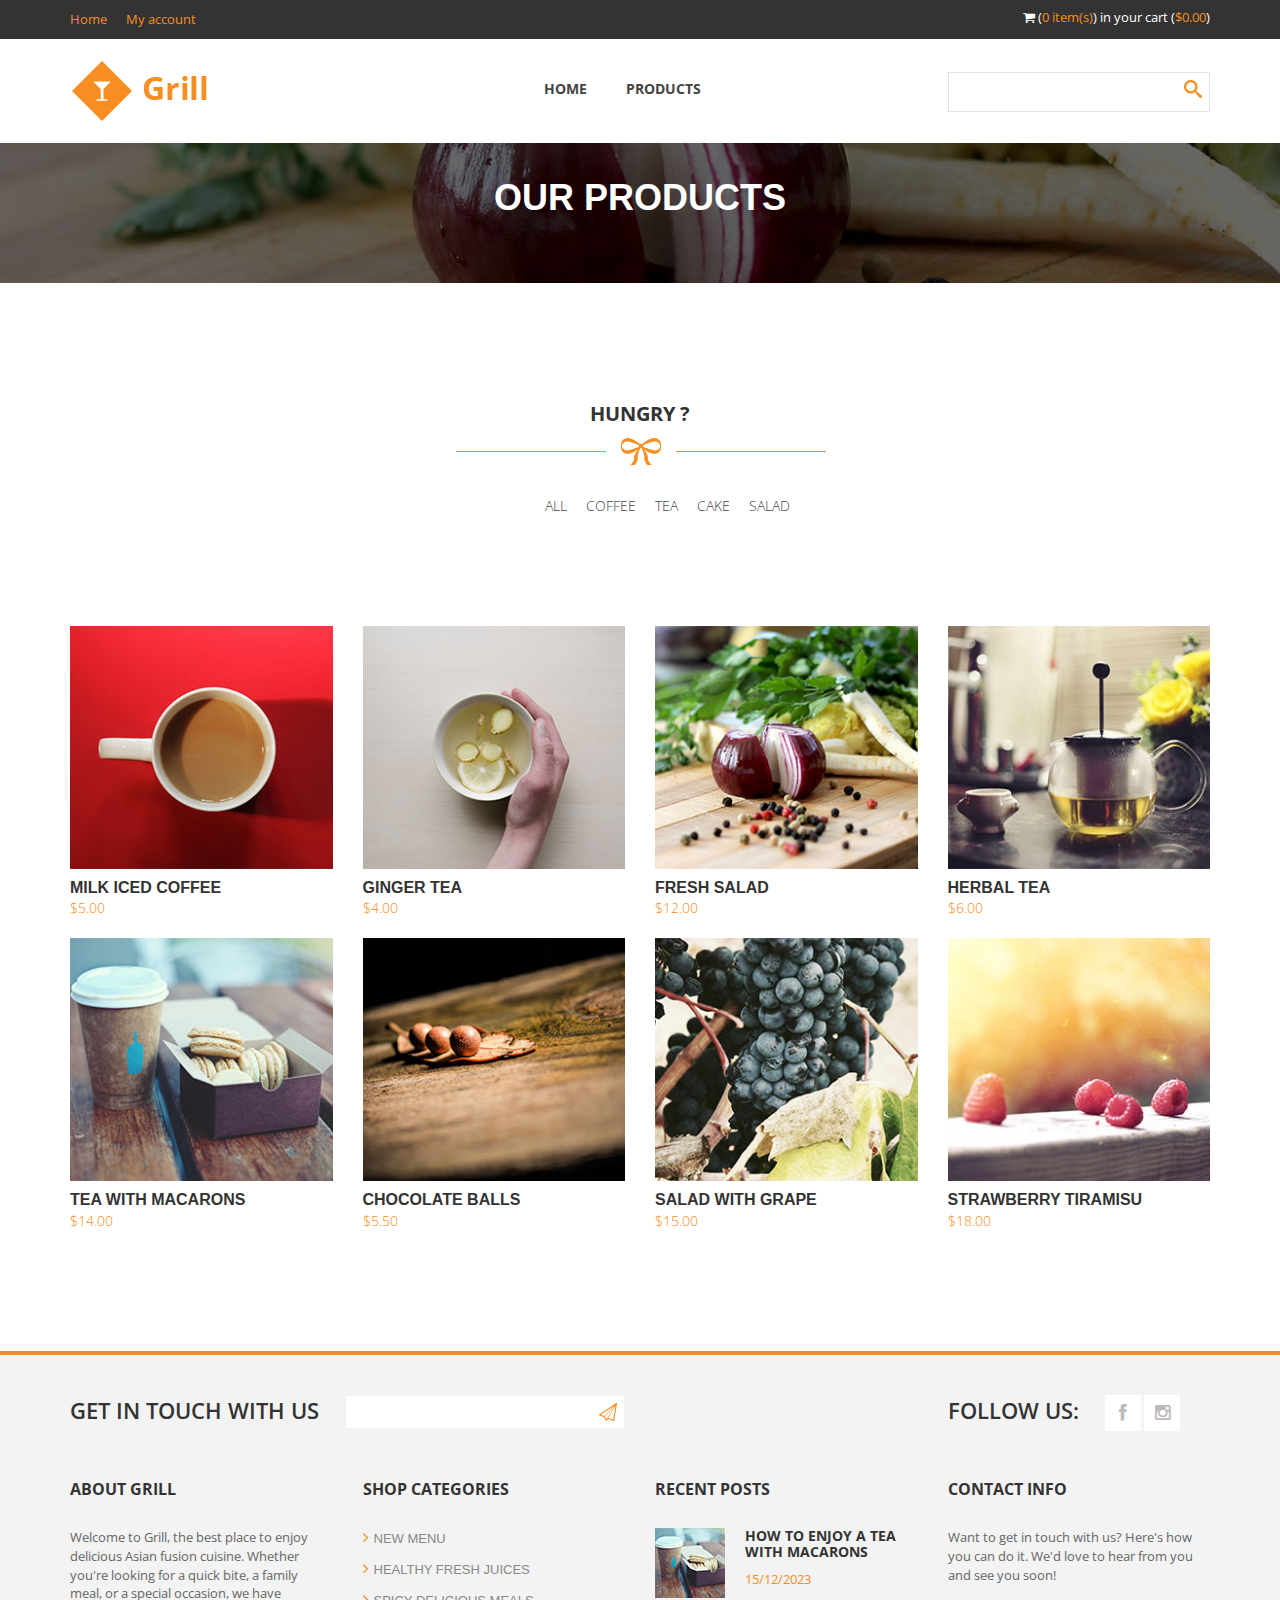
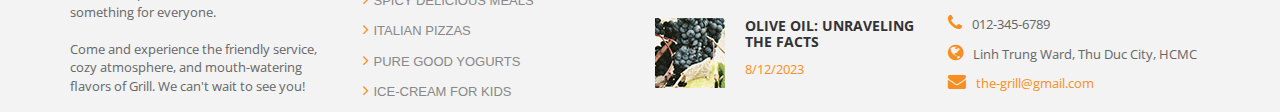
<file: f-type-website/products.html>
<!DOCTYPE html>

<head>
    <meta charset="utf-8">
    <title>F-type Website Example</title>
    <meta name="description" content="">
    <meta name="viewport" content="width=device-width">

    <link
        href='http://fonts.googleapis.com/css?family=Open+Sans:300italic,400italic,600italic,700italic,800italic,400,300,600,700,800'
        rel='stylesheet' type='text/css'>

    <link rel="stylesheet" href="css/bootstrap.css">
    <link rel="stylesheet" href="css/font-awesome.css">
    <link rel="stylesheet" href="css/templatemo_style.css">
    <link rel="stylesheet" href="css/templatemo_misc.css">
    <link rel="stylesheet" href="css/flexslider.css">
    <link rel="stylesheet" href="css/testimonails-slider.css">

    <script src="js/vendor/modernizr-2.6.1-respond-1.1.0.min.js"></script>
</head>

<body>
    <header>
        <div id="top-header">
            <div class="container">
                <div class="row">
                    <div class="col-md-6">
                        <div class="home-account">
                            <a href="#">Home</a>
                            <a href="#">My account</a>
                        </div>
                    </div>
                    <div class="col-md-6">
                        <div class="cart-info">
                            <i class="fa fa-shopping-cart"></i>
                            (<a href="#">0 item(s)</a>) in your cart (<a href="#">$0.00</a>)
                        </div>
                    </div>
                </div>
            </div>
        </div>
        <div id="main-header">
            <div class="container">
                <div class="row">
                    <div class="col-md-3">
                        <div class="logo">
                            <a href="#"><img src="images/logo.png" title="F-type Example"></a>
                        </div>
                    </div>
                    <div class="col-md-6">
                        <div class="main-menu">
                            <ul>
                                <li><a href="f-type-index.html">Home</a></li>
                                <li><a href="products.html">Products</a></li>
                            </ul>
                        </div>
                    </div>
                    <div class="col-md-3">
                        <div class="search-box">
                            <form name="search_form" method="get" class="search_form">
                                <input id="search" type="text" />
                                <input type="submit" id="search-button" />
                            </form>
                        </div>
                    </div>
                </div>
            </div>
        </div>
    </header>

    <div id="heading">
        <div class="container">
            <div class="row">
                <div class="col-md-12">
                    <div class="heading-content">
                        <h2>Our Products</h2>
                    </div>
                </div>
            </div>
        </div>
    </div>

    <div id="products-post">
        <div class="container">
            <div class="row">
                <div class="col-md-12">
                    <div id="product-heading">
                        <h2>Hungry ?</h2>
                        <img src="images/under-heading.png" alt="">
                    </div>
                </div>
            </div>
            <div class="row">
                <div class="filters col-md-12 col-xs-12">
                    <ul id="filters" class="clearfix">
                        <li><span class="filter" data-filter="all">All</span></li>
                        <li><span class="filter" data-filter=".coffee">Coffee</span></li>
                        <li><span class="filter" data-filter=".tea">Tea</span></li>
                        <li><span class="filter" data-filter=".cake">Cake</span></li>
                        <li><span class="filter" data-filter=".salad">Salad</span></li>
                    </ul>
                </div>
            </div>
            <div class="row" id="Container">
                <div class="col-md-3 col-sm-6 mix portfolio-item coffee">
                    <div class="portfolio-wrapper">
                        <div class="portfolio-thumb">
                            <img src="images/product1.jpg" alt="" />
                            <div class="hover">
                                <div class="hover-iner">
                                    <a class="fancybox" href="images/product1_big.jpg"><img src="images/open-icon.png"
                                            alt="" /></a>
                                    <span>Coffee</span>
                                </div>
                            </div>
                        </div>
                        <div class="label-text">
                            <h3><a href="single-post.html">Milk iced coffee</a></h3>
                            <span class="text-category">$5.00</span>
                        </div>
                    </div>
                </div>
                <div class="col-md-3 col-sm-6 mix portfolio-item tea">
                    <div class="portfolio-wrapper">
                        <div class="portfolio-thumb">
                            <img src="images/product2.jpg" alt="" />
                            <div class="hover">
                                <div class="hover-iner">
                                    <a class="fancybox" href="images/product2_big.jpg"><img src="images/open-icon.png"
                                            alt="" /></a>
                                    <span>Tea</span>
                                </div>
                            </div>
                        </div>
                        <div class="label-text">
                            <h3><a href="single-post.html">Ginger Tea</a></h3>
                            <span class="text-category">$4.00</span>
                        </div>
                    </div>
                </div>
                <div class="col-md-3 col-sm-6 mix portfolio-item salad">
                    <div class="portfolio-wrapper">
                        <div class="portfolio-thumb">
                            <img src="images/product3.jpg" alt="" />
                            <div class="hover">
                                <div class="hover-iner">
                                    <a class="fancybox" href="images/product3_big.jpg"><img src="images/open-icon.png"
                                            alt="" /></a>
                                    <span>Salad</span>
                                </div>
                            </div>
                        </div>
                        <div class="label-text">
                            <h3><a href="single-post.html">Fresh Salad</a></h3>
                            <span class="text-category">$12.00</span>
                        </div>
                    </div>
                </div>
                <div class="col-md-3 col-sm-6 mix portfolio-item tea">
                    <div class="portfolio-wrapper">
                        <div class="portfolio-thumb">
                            <img src="images/product4.jpg" alt="" />
                            <div class="hover">
                                <div class="hover-iner">
                                    <a class="fancybox" href="images/product4_big.jpg"><img src="images/open-icon.png"
                                            alt="" /></a>
                                    <span>Tea</span>
                                </div>
                            </div>
                        </div>
                        <div class="label-text">
                            <h3><a href="single-post.html">Herbal Tea</a></h3>
                            <span class="text-category">$6.00</span>
                        </div>
                    </div>
                </div>
                <div class="col-md-3 col-sm-6 mix portfolio-item tea cake">
                    <div class="portfolio-wrapper">
                        <div class="portfolio-thumb">
                            <img src="images/product5.jpg" alt="" />
                            <div class="hover">
                                <div class="hover-iner">
                                    <a class="fancybox" href="images/product5_big.jpg"><img src="images/open-icon.png"
                                            alt="" /></a>
                                    <span>Tea / Cake </span>
                                </div>
                            </div>
                        </div>
                        <div class="label-text">
                            <h3><a href="single-post.html">Tea with Macarons</a></h3>
                            <span class="text-category">$14.00</span>
                        </div>
                    </div>
                </div>
                <div class="col-md-3 col-sm-6 mix portfolio-item cake">
                    <div class="portfolio-wrapper">
                        <div class="portfolio-thumb">
                            <img src="images/product6.jpg" alt="" />
                            <div class="hover">
                                <div class="hover-iner">
                                    <a class="fancybox" href="images/product6_big.jpg"><img src="images/open-icon.png"
                                            alt="" /></a>
                                    <span>Cake</span>
                                </div>
                            </div>
                        </div>
                        <div class="label-text">
                            <h3><a href="single-post.html">Chocolate balls</a></h3>
                            <span class="text-category">$5.50</span>
                        </div>
                    </div>
                </div>
                <div class="col-md-3 col-sm-6 mix portfolio-item salad">
                    <div class="portfolio-wrapper">
                        <div class="portfolio-thumb">
                            <img src="images/product7.jpg" alt="" />
                            <div class="hover">
                                <div class="hover-iner">
                                    <a class="fancybox" href="images/product7_big.jpg"><img src="images/open-icon.png"
                                            alt="" /></a>
                                    <span>Salad</span>
                                </div>
                            </div>
                        </div>
                        <div class="label-text">
                            <h3><a href="single-post.html">Salad with grape</a></h3>
                            <span class="text-category">$15.00</span>
                        </div>
                    </div>
                </div>
                <div class="col-md-3 col-sm-6 mix portfolio-item cake">
                    <div class="portfolio-wrapper">
                        <div class="portfolio-thumb">
                            <img src="images/product8.jpg" alt="" />
                            <div class="hover">
                                <div class="hover-iner">
                                    <a class="fancybox" href="images/product8_big.jpg"><img src="images/open-icon.png"
                                            alt="" /></a>
                                    <span>Cake</span>
                                </div>
                            </div>
                        </div>
                        <div class="label-text">
                            <h3><a href="single-post.html">Strawberry Tiramisu</a></h3>
                            <span class="text-category">$18.00</span>
                        </div>
                    </div>
                </div>
            </div>
        </div>
    </div>

    <footer>
        <div class="container">
            <div class="top-footer">
                <div class="row">
                    <div class="col-md-9">
                        <div class="subscribe-form">
                            <span>Get in touch with us</span>
                            <form method="get" class="subscribeForm">
                                <input id="subscribe" type="text" />
                                <input type="submit" id="submitButton" />
                            </form>
                        </div>
                    </div>
                    <div class="col-md-3">
                        <div class="social-bottom">
                            <span>Follow us:</span>
                            <ul>
                                <li><a href="#" class="fa fa-facebook"></a></li>
                                <li><a href="#" class="fa fa-instagram"></a></li>
                            </ul>
                        </div>
                    </div>
                </div>
            </div>
            <div class="main-footer">
                <div class="row">
                    <div class="col-md-3">
                        <div class="about">
                            <h4 class="footer-title">About Grill</h4>
                            <p>Welcome to Grill, the best place to enjoy delicious Asian fusion cuisine.
                                Whether you're looking for a quick bite, a family meal, or a special occasion, we have
                                something for everyone.
                                <br><br>Come and experience the friendly service, cozy atmosphere, and mouth-watering
                                flavors of Grill. We can't wait to see you!
                            </p>
                        </div>
                    </div>
                    <div class="col-md-3">
                        <div class="shop-list">
                            <h4 class="footer-title">Shop Categories</h4>
                            <ul>
                                <li><a href="#"><i class="fa fa-angle-right"></i>New Menu</a></li>
                                <li><a href="#"><i class="fa fa-angle-right"></i>Healthy Fresh Juices</a></li>
                                <li><a href="#"><i class="fa fa-angle-right"></i>Spicy Delicious Meals</a></li>
                                <li><a href="#"><i class="fa fa-angle-right"></i>Italian Pizzas</a></li>
                                <li><a href="#"><i class="fa fa-angle-right"></i>Pure Good Yogurts</a></li>
                                <li><a href="#"><i class="fa fa-angle-right"></i>Ice-cream for kids</a></li>
                            </ul>
                        </div>
                    </div>
                    <div class="col-md-3">
                        <div class="recent-posts">
                            <h4 class="footer-title">Recent posts</h4>
                            <div class="recent-post">
                                <div class="recent-post-thumb">
                                    <img src="images/recent-post1.jpg" alt="">
                                </div>
                                <div class="recent-post-info">
                                    <h6><a href="#">How to Enjoy a Tea with Macarons</a></h6>
                                    <span>15/12/2023</span>
                                </div>
                            </div>
                            <div class="recent-post">
                                <div class="recent-post-thumb">
                                    <img src="images/recent-post2.jpg" alt="">
                                </div>
                                <div class="recent-post-info">
                                    <h6><a href="#">Olive Oil: Unraveling the Facts</a></h6>
                                    <span>8/12/2023</span>
                                </div>
                            </div>
                        </div>
                    </div>
                    <div class="col-md-3">
                        <div class="more-info">
                            <h4 class="footer-title">Contact Info</h4>
                            <p>Want to get in touch with us? Here's how you can do it. We'd love to hear from
                                you and see you soon!</p>
                            <ul>
                                <li><i class="fa fa-phone"></i>012-345-6789</li>
                                <li><i class="fa fa-globe"></i>Linh Trung Ward, Thu Duc City, HCMC</li>
                                <li><i class="fa fa-envelope"></i><a href="#">the-grill@gmail.com</a></li>
                            </ul>
                        </div>
                    </div>
                </div>
            </div>
        </div>
    </footer>

    <script src="js/vendor/jquery-1.11.0.min.js"></script>
    <script src="js/vendor/jquery.gmap3.min.js"></script>
    <script src="js/plugins.js"></script>
    <script src="js/main.js"></script>

</body>

</html>
</file>
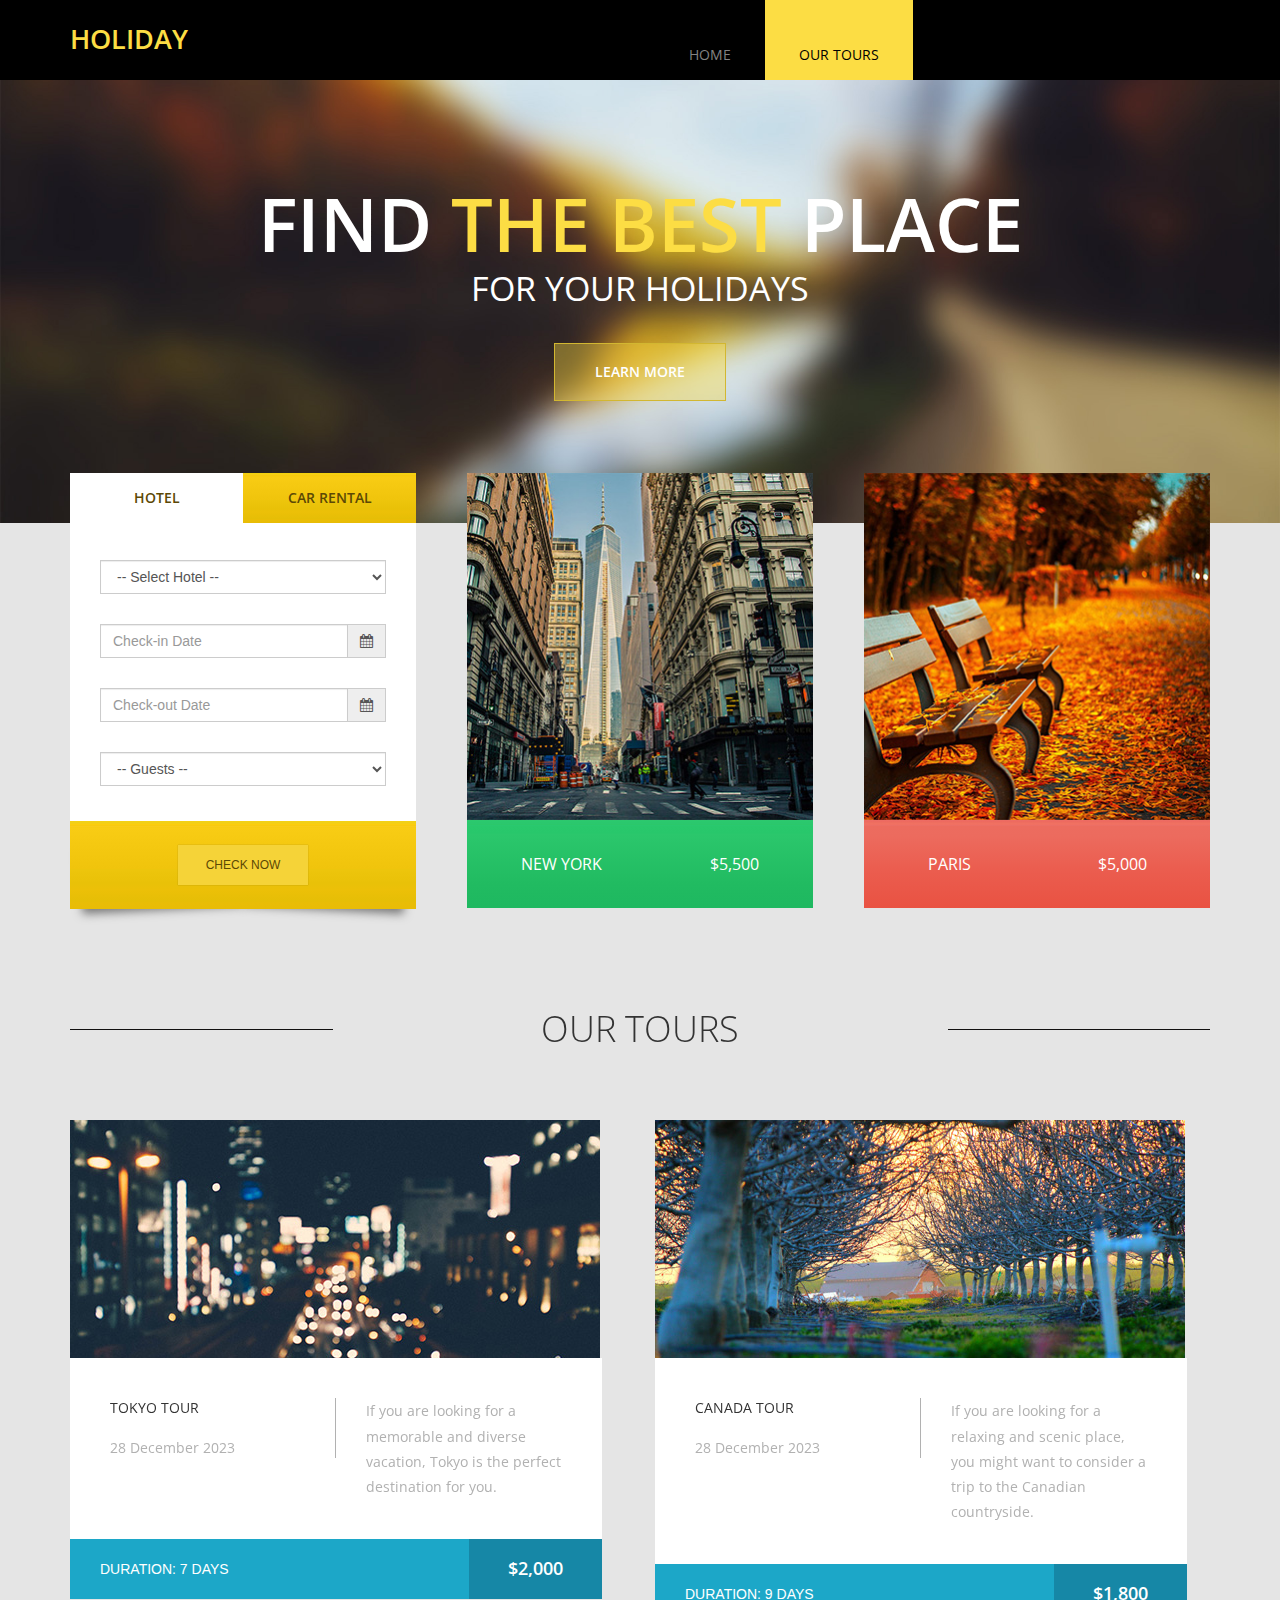
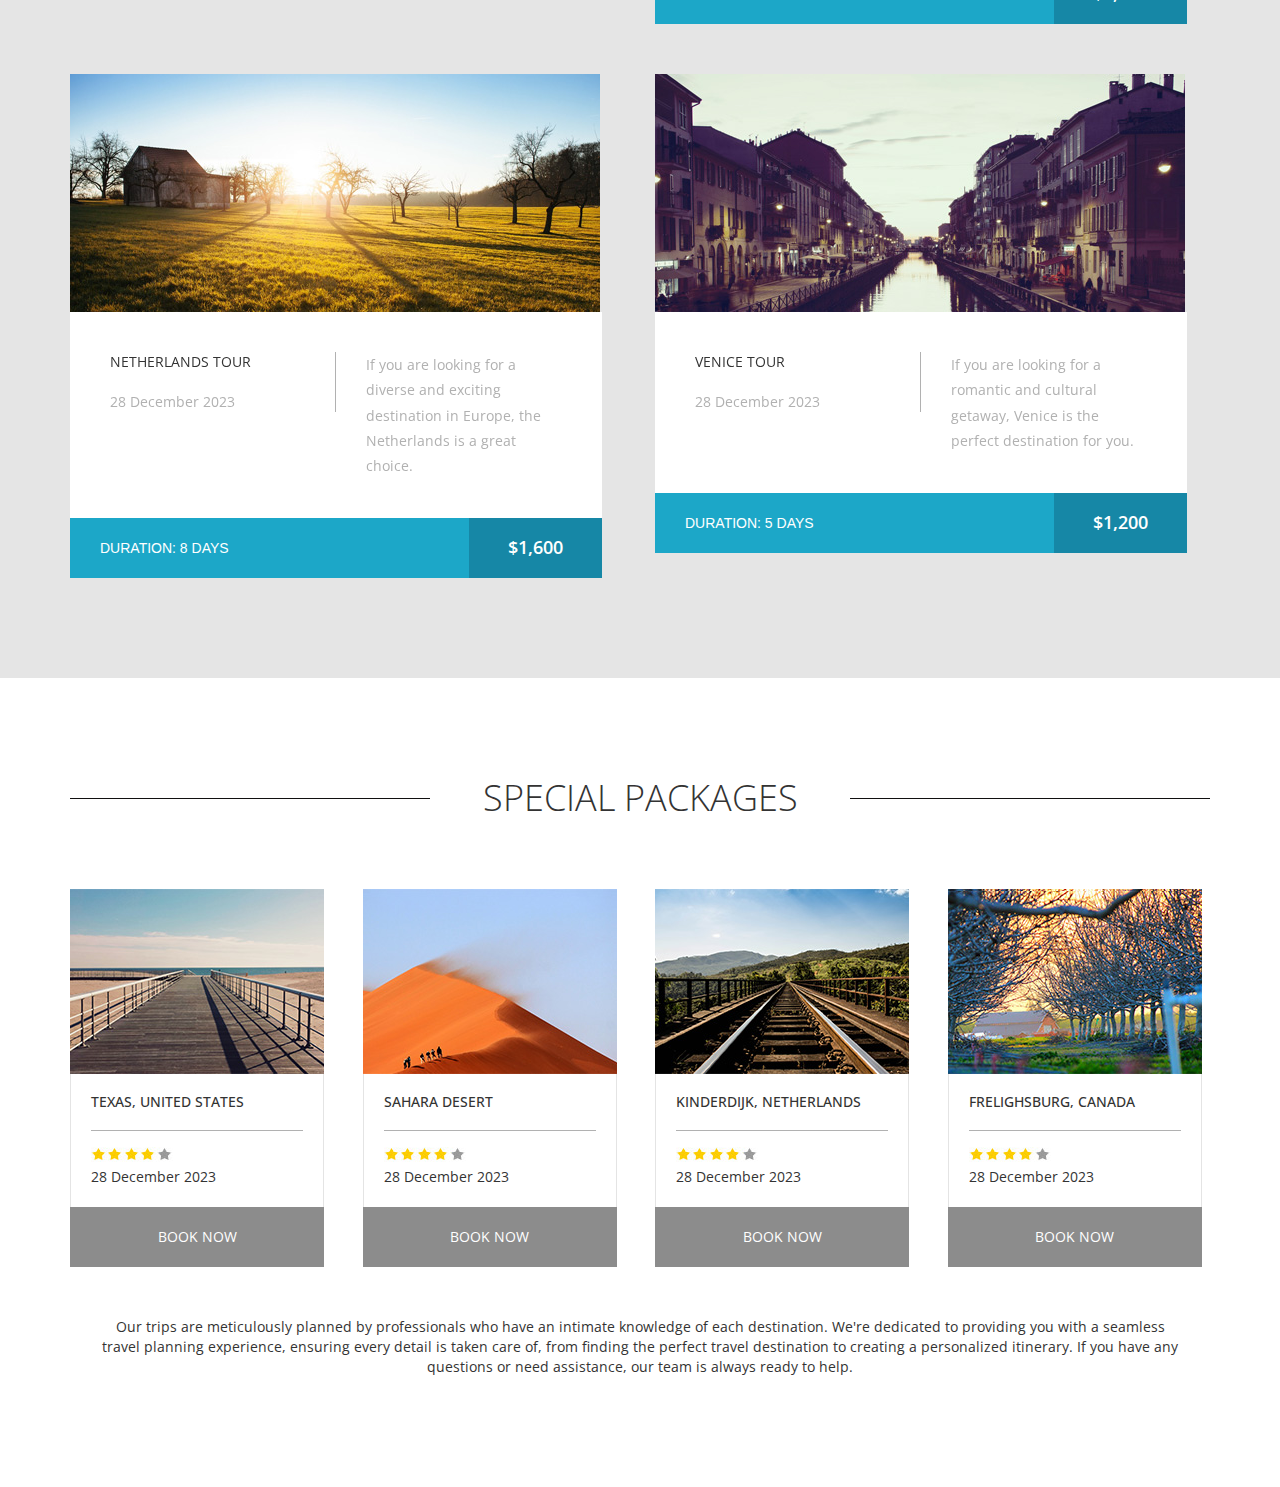
<file: z-type-website/tours.html>
<!DOCTYPE html>
<html lang="en">

<head>
	<meta charset="utf-8">
	<meta http-equiv="X-UA-Compatible" content="IE=edge">
	<meta name="viewport" content="width=device-width, initial-scale=1">
	<title>Z-type Example</title>
	<link href='http://fonts.googleapis.com/css?family=Open+Sans:400,300,400italic,600,700' rel='stylesheet'
		type='text/css'>
	<link href="css/font-awesome.min.css" rel="stylesheet">
	<link href="css/bootstrap.min.css" rel="stylesheet">
	<link href="css/bootstrap-datetimepicker.min.css" rel="stylesheet">
	<link href="css/flexslider.css" rel="stylesheet">
	<link href="css/templatemo-style.css" rel="stylesheet">
</head>

<body class="tm-gray-bg">
	<div class="tm-header">
		<div class="container">
			<div class="row">
				<div class="col-lg-6 col-md-4 col-sm-3 tm-site-name-container">
					<a href="#" class="tm-site-name">Holiday</a>
				</div>
				<div class="col-lg-6 col-md-8 col-sm-9">
					<div class="mobile-menu-icon">
						<i class="fa fa-bars"></i>
					</div>
					<nav class="tm-nav">
						<ul>
							<li><a href="z-type-index.html">Home</a></li>
							<li><a href="tours.html" class="active">Our Tours</a></li>
						</ul>
					</nav>
				</div>
			</div>
		</div>
	</div>

	<section class="tm-banner">
		<div class="flexslider flexslider-banner">
			<ul class="slides">
				<li>
					<div class="tm-banner-inner">
						<h1 class="tm-banner-title">Find <span class="tm-yellow-text">The Best</span> Place</h1>
						<p class="tm-banner-subtitle">For Your Holidays</p>
						<a href="#" class="tm-banner-link">Learn More</a>
					</div>
					<img src="img/banner-1.jpg" alt="Image" />
				</li>
				<li>
					<div class="tm-banner-inner">
						<h1 class="tm-banner-title">Discover <span class="tm-yellow-text">Wonderful</span> Destinations
						</h1>
						<p class="tm-banner-subtitle">with us</p>
						<a href="#" class="tm-banner-link">Learn More</a>
					</div>
					<img src="img/banner-2.jpg" alt="Image" />
				</li>
				<li>
					<div class="tm-banner-inner">
						<h1 class="tm-banner-title">Plan, <span class="tm-yellow-text">book,</span> enjoy</h1>
						<p class="tm-banner-subtitle">your Holiday</p>
						<a href="#" class="tm-banner-link">Learn More</a>
					</div>
					<img src="img/banner-3.jpg" alt="Image" />
				</li>
			</ul>
		</div>
	</section>

	<section class="container tm-home-section-1" id="more">
		<div class="row">
			<div class="col-lg-4 col-md-4 col-sm-6">
				<div class="tm-home-box-1">
					<ul class="nav nav-tabs tm-white-bg" role="tablist" id="hotelCarTabs">
						<li role="presentation" class="active">
							<a href="#hotel" aria-controls="hotel" role="tab" data-toggle="tab">Hotel</a>
						</li>
						<li role="presentation">
							<a href="#car" aria-controls="car" role="tab" data-toggle="tab">Car Rental</a>
						</li>
					</ul>
					<div class="tab-content">
						<div role="tabpanel" class="tab-pane fade in active tm-white-bg" id="hotel">
							<div class="tm-search-box effect2">
								<form action="#" method="post" class="hotel-search-form">
									<div class="tm-form-inner">
										<div class="form-group">
											<select class="form-control">
												<option value="">-- Select Hotel -- </option>
												<option value="shangrila">Shangri-La</option>
												<option value="chatrium">Chatrium</option>
												<option value="fourseasons">Four Seasons</option>
												<option value="hilton">Hilton</option>
											</select>
										</div>
										<div class="form-group">
											<div class='input-group date' id='datetimepicker1'>
												<input type='text' class="form-control" placeholder="Check-in Date" />
												<span class="input-group-addon">
													<span class="fa fa-calendar"></span>
												</span>
											</div>
										</div>
										<div class="form-group">
											<div class='input-group date' id='datetimepicker2'>
												<input type='text' class="form-control" placeholder="Check-out Date" />
												<span class="input-group-addon">
													<span class="fa fa-calendar"></span>
												</span>
											</div>
										</div>
										<div class="form-group margin-bottom-0">
											<select class="form-control">
												<option value="">-- Guests -- </option>
												<option value="1">1</option>
												<option value="2">2</option>
												<option value="3">3</option>
												<option value="4">4</option>
												<option value="5p">5+</option>
											</select>
										</div>
									</div>
									<div class="form-group tm-yellow-gradient-bg text-center">
										<button type="submit" name="submit" class="tm-yellow-btn">Check Now</button>
									</div>
								</form>
							</div>
						</div>
						<div role="tabpanel" class="tab-pane fade tm-white-bg" id="car">
							<div class="tm-search-box effect2">
								<form action="#" method="post" class="hotel-search-form">
									<div class="tm-form-inner">
										<div class="form-group">
											<select class="form-control">
												<option value="">-- Select Model -- </option>
												<option value="shangrila">BMW</option>
												<option value="chatrium">Mercedes</option>
												<option value="fourseasons">Toyota</option>
												<option value="hilton">Honda</option>
											</select>
										</div>
										<div class="form-group">
											<div class='input-group date-time' id='datetimepicker3'>
												<input type='text' class="form-control" placeholder="Pickup Date" />
												<span class="input-group-addon">
													<span class="fa fa-calendar"></span>
												</span>
											</div>
										</div>
										<div class="form-group">
											<div class='input-group date-time' id='datetimepicker4'>
												<input type='text' class="form-control" placeholder="Return Date" />
												<span class="input-group-addon">
													<span class="fa fa-calendar"></span>
												</span>
											</div>
										</div>
										<div class="form-group">
											<select class="form-control">
												<option value="">-- Options -- </option>
												<option value="">Child Seat</option>
												<option value="">GPS Navigator</option>
												<option value="">Electric car</option>
											</select>
										</div>
									</div>
									<div class="form-group tm-yellow-gradient-bg text-center">
										<button type="submit" name="submit" class="tm-yellow-btn">Check Now</button>
									</div>
								</form>
							</div>
						</div>
					</div>
				</div>
			</div>

			<div class="col-lg-4 col-md-4 col-sm-6">
				<div class="tm-home-box-1 tm-home-box-1-2 tm-home-box-1-center">
					<img src="img/index-01.jpg" alt="image" class="img-responsive">
					<a href="#">
						<div class="tm-green-gradient-bg tm-city-price-container">
							<span>New York</span>
							<span>$5,500</span>
						</div>
					</a>
				</div>
			</div>
			<div class="col-lg-4 col-md-4 col-sm-6">
				<div class="tm-home-box-1 tm-home-box-1-2 tm-home-box-1-right">
					<img src="img/index-02.jpg" alt="image" class="img-responsive">
					<a href="#">
						<div class="tm-red-gradient-bg tm-city-price-container">
							<span>Paris</span>
							<span>$5,000</span>
						</div>
					</a>
				</div>
			</div>
		</div>

		<div class="section-margin-top">
			<div class="row">
				<div class="tm-section-header">
					<div class="col-lg-3 col-md-3 col-sm-3">
						<hr>
					</div>
					<div class="col-lg-6 col-md-6 col-sm-6">
						<h2 class="tm-section-title">Our Tours</h2>
					</div>
					<div class="col-lg-3 col-md-3 col-sm-3">
						<hr>
					</div>
				</div>
			</div>
			<div class="row">
				<div class="col-lg-6 col-md-6 col-sm-6 col-xs-12">
					<div class="tm-tours-box-1">
						<img src="img/tours-03.jpg" alt="image" class="img-responsive">
						<div class="tm-tours-box-1-info">
							<div class="tm-tours-box-1-info-left">
								<p class="text-uppercase margin-bottom-20">Tokyo Tour</p>
								<p class="gray-text">28 December 2023</p>
							</div>
							<div class="tm-tours-box-1-info-right">
								<p class="gray-text tours-1-description">If you are looking for a memorable and diverse
									vacation, Tokyo is the perfect destination for you. </p>
							</div>
						</div>
						<div class="tm-tours-box-1-link">
							<div class="tm-tours-box-1-link-left">
								Duration: 7 days
							</div>
							<a href="#" class="tm-tours-box-1-link-right">
								$2,000
							</a>
						</div>
					</div>
				</div>
				<div class="col-lg-6 col-md-6 col-sm-6 col-xs-12">
					<div class="tm-tours-box-1">
						<img src="img/tours-04.jpg" alt="image" class="img-responsive">
						<div class="tm-tours-box-1-info">
							<div class="tm-tours-box-1-info-left">
								<p class="text-uppercase margin-bottom-20">Canada tour</p>
								<p class="gray-text">28 December 2023</p>
							</div>
							<div class="tm-tours-box-1-info-right">
								<p class="gray-text tours-1-description">If you are looking for a relaxing and scenic
									place, you might want to consider a trip to the Canadian countryside.</p>
							</div>
						</div>
						<div class="tm-tours-box-1-link">
							<div class="tm-tours-box-1-link-left">
								Duration: 9 days
							</div>
							<a href="#" class="tm-tours-box-1-link-right">
								$1,800
							</a>
						</div>
					</div>
				</div>
				<div class="col-lg-6 col-md-6 col-sm-6 col-xs-12">
					<div class="tm-tours-box-1">
						<img src="img/tours-05.jpg" alt="image" class="img-responsive">
						<div class="tm-tours-box-1-info">
							<div class="tm-tours-box-1-info-left">
								<p class="text-uppercase margin-bottom-20">Netherlands tour</p>
								<p class="gray-text">28 December 2023</p>
							</div>
							<div class="tm-tours-box-1-info-right">
								<p class="gray-text tours-1-description">If you are looking for a diverse and exciting
									destination in Europe, the Netherlands is a great choice.</p>
							</div>
						</div>
						<div class="tm-tours-box-1-link">
							<div class="tm-tours-box-1-link-left">
								Duration: 8 days
							</div>
							<a href="#" class="tm-tours-box-1-link-right">
								$1,600
							</a>
						</div>
					</div>
				</div>
				<div class="col-lg-6 col-md-6 col-sm-6 col-xs-12">
					<div class="tm-tours-box-1">
						<img src="img/tours-06.jpg" alt="image" class="img-responsive">
						<div class="tm-tours-box-1-info">
							<div class="tm-tours-box-1-info-left">
								<p class="text-uppercase margin-bottom-20">Venice Tour</p>
								<p class="gray-text">28 December 2023</p>
							</div>
							<div class="tm-tours-box-1-info-right">
								<p class="gray-text tours-1-description">If you are looking for a romantic and cultural
									getaway, Venice is the perfect destination for you.</p>
							</div>
						</div>
						<div class="tm-tours-box-1-link">
							<div class="tm-tours-box-1-link-left">
								Duration: 5 days
							</div>
							<a href="#" class="tm-tours-box-1-link-right">
								$1,200
							</a>
						</div>
					</div>
				</div>
			</div>
		</div>
	</section>

	<section class="tm-white-bg section-padding-bottom">
		<div class="container">
			<div class="row">
				<div class="tm-section-header section-margin-top">
					<div class="col-lg-4 col-md-3 col-sm-3">
						<hr>
					</div>
					<div class="col-lg-4 col-md-6 col-sm-6">
						<h2 class="tm-section-title">Special Packages</h2>
					</div>
					<div class="col-lg-4 col-md-3 col-sm-3">
						<hr>
					</div>
				</div>
			</div>
			<div class="row">
				<div class="col-lg-3 col-md-3 col-sm-6 col-xs-6 col-xxs-12">
					<div class="tm-tours-box-2">
						<img src="img/index-03.jpg" alt="image" class="img-responsive">
						<div class="tm-tours-box-2-info">
							<h3 class="margin-bottom-15">Texas, United States</h3>
							<img src="img/rating.png" alt="image" class="margin-bottom-5">
							<p>28 December 2023</p>
						</div>
						<a href="#" class="tm-tours-box-2-link">Book Now</a>
					</div>
				</div>
				<div class="col-lg-3 col-md-3 col-sm-6 col-xs-6 col-xxs-12">
					<div class="tm-tours-box-2">
						<img src="img/index-04.jpg" alt="image" class="img-responsive">
						<div class="tm-tours-box-2-info">
							<h3 class="margin-bottom-15">Sahara Desert</h3>
							<img src="img/rating.png" alt="image" class="margin-bottom-5">
							<p>28 December 2023</p>
						</div>
						<a href="#" class="tm-tours-box-2-link">Book Now</a>
					</div>
				</div>
				<div class="col-lg-3 col-md-3 col-sm-6 col-xs-6 col-xxs-12">
					<div class="tm-tours-box-2">
						<img src="img/index-05.jpg" alt="image" class="img-responsive">
						<div class="tm-tours-box-2-info">
							<h3 class="margin-bottom-15">Kinderdijk, Netherlands</h3>
							<img src="img/rating.png" alt="image" class="margin-bottom-5">
							<p>28 December 2023</p>
						</div>
						<a href="#" class="tm-tours-box-2-link">Book Now</a>
					</div>
				</div>
				<div class="col-lg-3 col-md-3 col-sm-6 col-xs-6 col-xxs-12">
					<div class="tm-tours-box-2">
						<img src="img/index-06.jpg" alt="image" class="img-responsive">
						<div class="tm-tours-box-2-info">
							<h3 class="margin-bottom-15">Frelighsburg, Canada</h3>
							<img src="img/rating.png" alt="image" class="margin-bottom-5">
							<p>28 December 2023</p>
						</div>
						<a href="#" class="tm-tours-box-2-link">Book Now</a>
					</div>
				</div>
			</div>
			<div class="row">
				<div class="col-lg-12">
					<p class="home-description">Our trips are meticulously planned by professionals who have an intimate
						knowledge of each destination. We're dedicated to providing you with a seamless travel planning
						experience, ensuring every detail is taken care of, from finding the perfect travel destination
						to creating a personalized itinerary. If you have any questions or need assistance, our team is
						always ready to help.
					</p>
				</div>
			</div>
		</div>
	</section>
	<script type="text/javascript" src="js/jquery-1.11.2.min.js"></script>
	<script type="text/javascript" src="js/moment.js"></script>
	<script type="text/javascript" src="js/bootstrap.min.js"></script>
	<script type="text/javascript" src="js/bootstrap-datetimepicker.min.js"></script>
	<script type="text/javascript" src="js/jquery.flexslider-min.js"></script>
	<script type="text/javascript" src="js/templatemo-script.js"></script>
	<script>
		$(function () {

			$('#hotelCarTabs a').click(function (e) {
				e.preventDefault()
				$(this).tab('show')
			})

			$('.date').datetimepicker({
				format: 'MM/DD/YYYY'
			});
			$('.date-time').datetimepicker();

			$('a[href*=#]:not([href=#])').click(function () {
				if (location.pathname.replace(/^\//, '') == this.pathname.replace(/^\//, '') && location.hostname == this.hostname) {
					var target = $(this.hash);
					target = target.length ? target : $('[name=' + this.hash.slice(1) + ']');
					if (target.length) {
						$('html,body').animate({
							scrollTop: target.offset().top
						}, 1000);
						return false;
					}
				}
			});
		});

		$(window).load(function () {
			$('.flexslider').flexslider({
				controlNav: false
			});
		});
	</script>
</body>

</html>
</file>
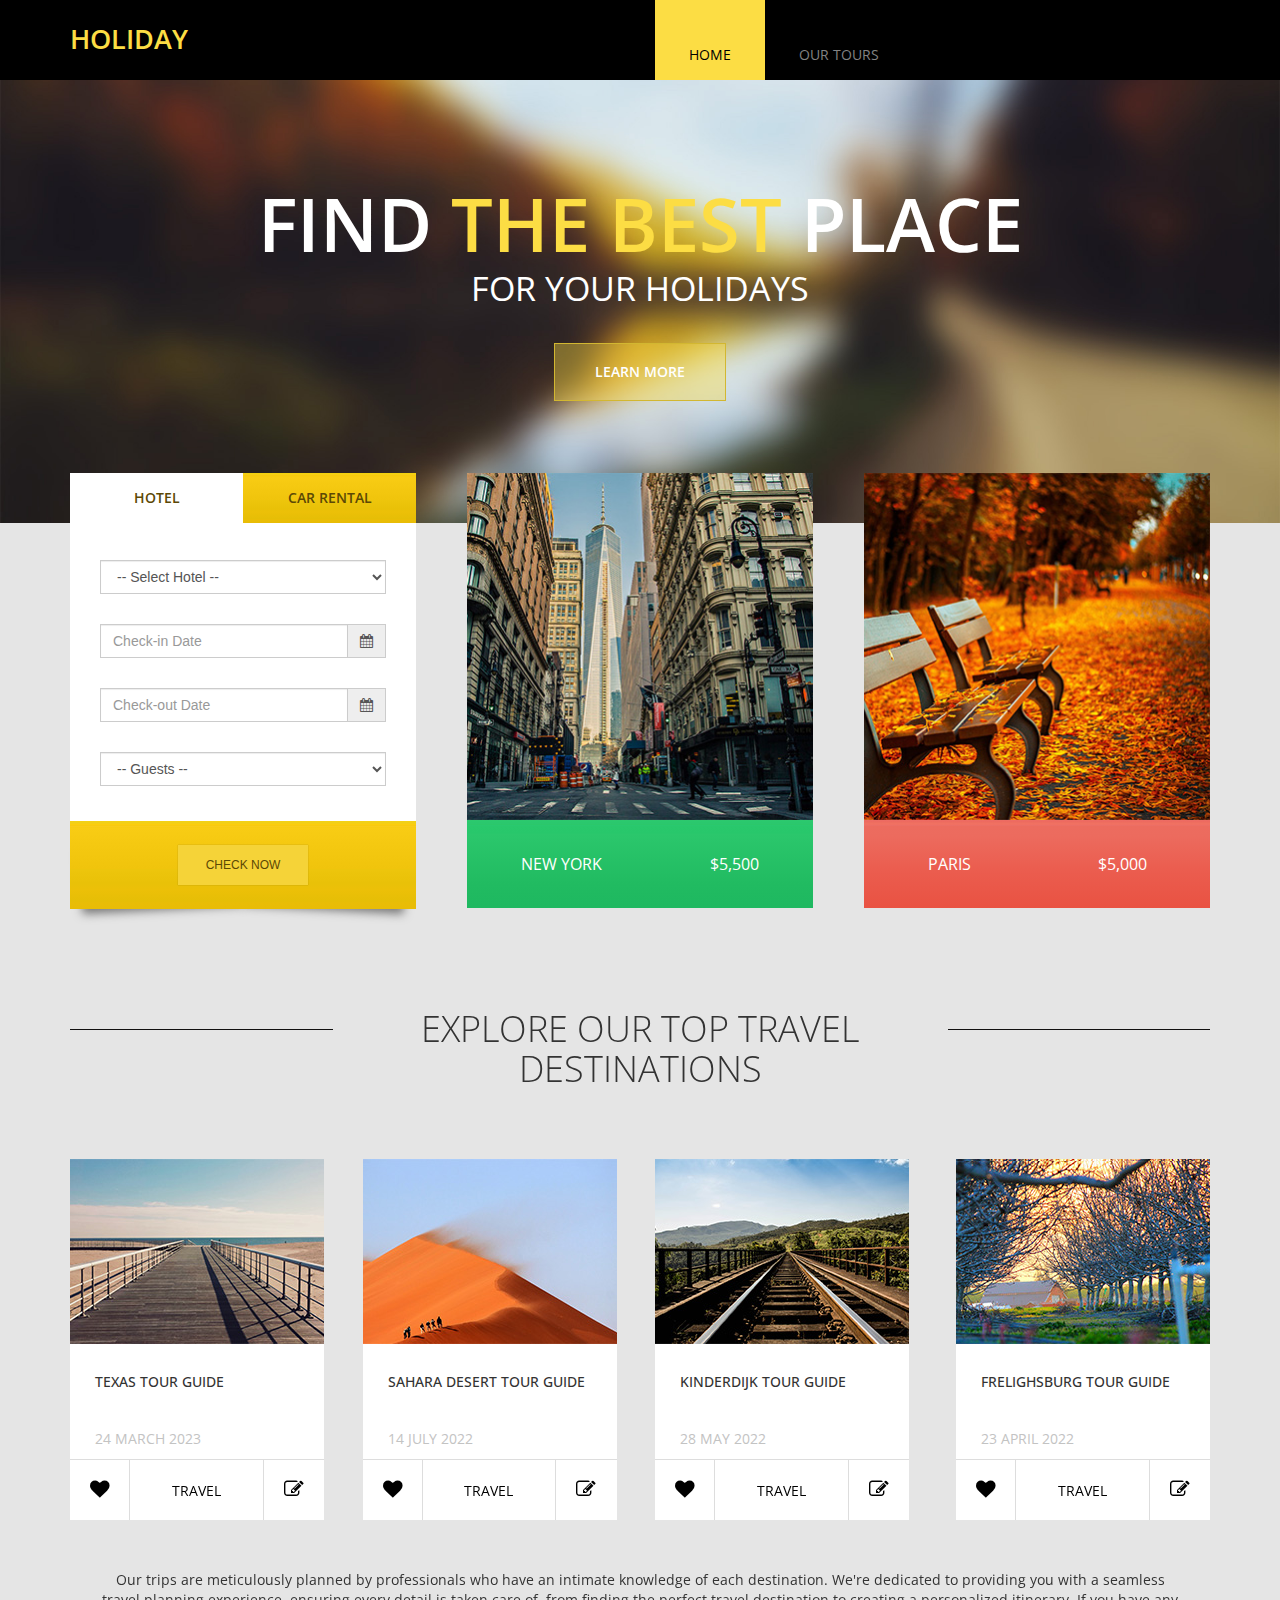
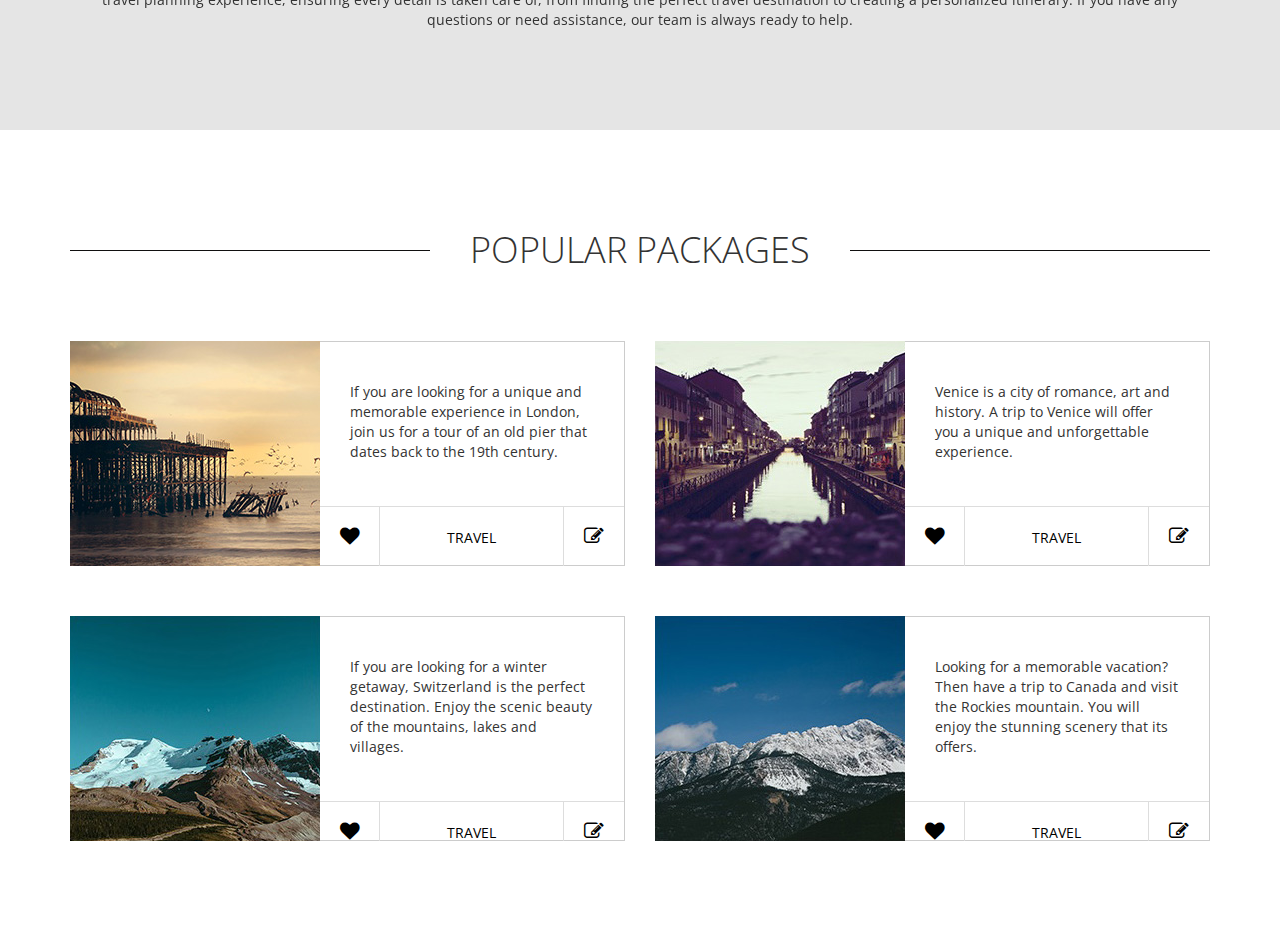
<file: z-type-website/z-type-index.html>
<!DOCTYPE html>
<html lang="en">

<head>
	<meta charset="utf-8">
	<meta http-equiv="X-UA-Compatible" content="IE=edge">
	<meta name="viewport" content="width=device-width, initial-scale=1">
	<title>Z-type Example</title>
	<link href='http://fonts.googleapis.com/css?family=Open+Sans:400,300,400italic,600,700' rel='stylesheet'
		type='text/css'>
	<link href="css/font-awesome.min.css" rel="stylesheet">
	<link href="css/bootstrap.min.css" rel="stylesheet">
	<link href="css/bootstrap-datetimepicker.min.css" rel="stylesheet">
	<link href="css/flexslider.css" rel="stylesheet">
	<link href="css/templatemo-style.css" rel="stylesheet">
</head>

<body class="tm-gray-bg">
	<div class="tm-header">
		<div class="container">
			<div class="row">
				<div class="col-lg-6 col-md-4 col-sm-3 tm-site-name-container">
					<a href="#" class="tm-site-name">Holiday</a>
				</div>
				<div class="col-lg-6 col-md-8 col-sm-9">
					<div class="mobile-menu-icon">
						<i class="fa fa-bars"></i>
					</div>
					<nav class="tm-nav">
						<ul>
							<li><a href="z-type-index.html" class="active">Home</a></li>
							<li><a href="tours.html">Our Tours</a></li>
						</ul>
					</nav>
				</div>
			</div>
		</div>
	</div>

	<section class="tm-banner">
		<div class="flexslider flexslider-banner">
			<ul class="slides">
				<li>
					<div class="tm-banner-inner">
						<h1 class="tm-banner-title">Find <span class="tm-yellow-text">The Best</span> Place</h1>
						<p class="tm-banner-subtitle">For Your Holidays</p>
						<a href="#" class="tm-banner-link">Learn More</a>
					</div>
					<img src="img/banner-1.jpg" alt="Image" />
				</li>
				<li>
					<div class="tm-banner-inner">
						<h1 class="tm-banner-title">Discover <span class="tm-yellow-text">Wonderful</span> Destinations
						</h1>
						<p class="tm-banner-subtitle">with us</p>
						<a href="#" class="tm-banner-link">Learn More</a>
					</div>
					<img src="img/banner-2.jpg" alt="Image" />
				</li>
				<li>
					<div class="tm-banner-inner">
						<h1 class="tm-banner-title">Plan, <span class="tm-yellow-text">book,</span> enjoy</h1>
						<p class="tm-banner-subtitle">your Holiday</p>
						<a href="#" class="tm-banner-link">Learn More</a>
					</div>
					<img src="img/banner-3.jpg" alt="Image" />
				</li>
			</ul>
		</div>
	</section>

	<section class="container tm-home-section-1" id="more">
		<div class="row">
			<div class="col-lg-4 col-md-4 col-sm-6">
				<div class="tm-home-box-1">
					<ul class="nav nav-tabs tm-white-bg" role="tablist" id="hotelCarTabs">
						<li role="presentation" class="active">
							<a href="#hotel" aria-controls="hotel" role="tab" data-toggle="tab">Hotel</a>
						</li>
						<li role="presentation">
							<a href="#car" aria-controls="car" role="tab" data-toggle="tab">Car Rental</a>
						</li>
					</ul>

					<div class="tab-content">
						<div role="tabpanel" class="tab-pane fade in active tm-white-bg" id="hotel">
							<div class="tm-search-box effect2">
								<form action="#" method="post" class="hotel-search-form">
									<div class="tm-form-inner">
										<div class="form-group">
											<select class="form-control">
												<option value="">-- Select Hotel -- </option>
												<option value="shangrila">Shangri-La</option>
												<option value="chatrium">Chatrium</option>
												<option value="fourseasons">Four Seasons</option>
												<option value="hilton">Hilton</option>
											</select>
										</div>
										<div class="form-group">
											<div class='input-group date' id='datetimepicker1'>
												<input type='text' class="form-control" placeholder="Check-in Date" />
												<span class="input-group-addon">
													<span class="fa fa-calendar"></span>
												</span>
											</div>
										</div>
										<div class="form-group">
											<div class='input-group date' id='datetimepicker2'>
												<input type='text' class="form-control" placeholder="Check-out Date" />
												<span class="input-group-addon">
													<span class="fa fa-calendar"></span>
												</span>
											</div>
										</div>
										<div class="form-group margin-bottom-0">
											<select class="form-control">
												<option value="">-- Guests -- </option>
												<option value="1">1</option>
												<option value="2">2</option>
												<option value="3">3</option>
												<option value="4">4</option>
												<option value="5p">5+</option>
											</select>
										</div>
									</div>
									<div class="form-group tm-yellow-gradient-bg text-center">
										<button type="submit" name="submit" class="tm-yellow-btn">Check Now</button>
									</div>
								</form>
							</div>
						</div>
						<div role="tabpanel" class="tab-pane fade tm-white-bg" id="car">
							<div class="tm-search-box effect2">
								<form action="#" method="post" class="hotel-search-form">
									<div class="tm-form-inner">
										<div class="form-group">
											<select class="form-control">
												<option value="">-- Select Model -- </option>
												<option value="shangrila">BMW</option>
												<option value="chatrium">Mercedes</option>
												<option value="fourseasons">Toyota</option>
												<option value="hilton">Honda</option>
											</select>
										</div>
										<div class="form-group">
											<div class='input-group date-time' id='datetimepicker3'>
												<input type='text' class="form-control" placeholder="Pickup Date" />
												<span class="input-group-addon">
													<span class="fa fa-calendar"></span>
												</span>
											</div>
										</div>
										<div class="form-group">
											<div class='input-group date-time' id='datetimepicker4'>
												<input type='text' class="form-control" placeholder="Return Date" />
												<span class="input-group-addon">
													<span class="fa fa-calendar"></span>
												</span>
											</div>
										</div>
										<div class="form-group">
											<select class="form-control">
												<option value="">-- Options -- </option>
												<option value="">Child Seat</option>
												<option value="">GPS Navigator</option>
												<option value="">Electric car</option>
											</select>
										</div>
									</div>
									<div class="form-group tm-yellow-gradient-bg text-center">
										<button type="submit" name="submit" class="tm-yellow-btn">Check Now</button>
									</div>
								</form>
							</div>
						</div>
					</div>
				</div>
			</div>

			<div class="col-lg-4 col-md-4 col-sm-6">
				<div class="tm-home-box-1 tm-home-box-1-2 tm-home-box-1-center">
					<img src="img/index-01.jpg" alt="image" class="img-responsive">
					<a href="#">
						<div class="tm-green-gradient-bg tm-city-price-container">
							<span>New York</span>
							<span>$5,500</span>
						</div>
					</a>
				</div>
			</div>
			<div class="col-lg-4 col-md-4 col-sm-6">
				<div class="tm-home-box-1 tm-home-box-1-2 tm-home-box-1-right">
					<img src="img/index-02.jpg" alt="image" class="img-responsive">
					<a href="#">
						<div class="tm-red-gradient-bg tm-city-price-container">
							<span>Paris</span>
							<span>$5,000</span>
						</div>
					</a>
				</div>
			</div>
		</div>

		<div class="section-margin-top">
			<div class="row">
				<div class="tm-section-header">
					<div class="col-lg-3 col-md-3 col-sm-3">
						<hr>
					</div>
					<div class="col-lg-6 col-md-6 col-sm-6">
						<h2 class="tm-section-title">Explore Our Top Travel Destinations</h2>
					</div>
					<div class="col-lg-3 col-md-3 col-sm-3">
						<hr>
					</div>
				</div>
			</div>
			<div class="row">
				<div class="col-lg-3 col-md-3 col-sm-6 col-xs-6 col-xxs-12">
					<div class="tm-home-box-2">
						<img src="img/index-03.jpg" alt="image" class="img-responsive">
						<h3>Texas Tour Guide</h3>
						<p class="tm-date">24 March 2023</p>
						<div class="tm-home-box-2-container">
							<a href="#" class="tm-home-box-2-link"><i
									class="fa fa-heart tm-home-box-2-icon border-right"></i></a>
							<a href="#" class="tm-home-box-2-link"><span
									class="tm-home-box-2-description">Travel</span></a>
							<a href="#" class="tm-home-box-2-link"><i
									class="fa fa-edit tm-home-box-2-icon border-left"></i></a>
						</div>
					</div>
				</div>
				<div class="col-lg-3 col-md-3 col-sm-6 col-xs-6 col-xxs-12">
					<div class="tm-home-box-2">
						<img src="img/index-04.jpg" alt="image" class="img-responsive">
						<h3>Sahara Desert Tour Guide</h3>
						<p class="tm-date">14 July 2022</p>
						<div class="tm-home-box-2-container">
							<a href="#" class="tm-home-box-2-link"><i
									class="fa fa-heart tm-home-box-2-icon border-right"></i></a>
							<a href="#" class="tm-home-box-2-link"><span
									class="tm-home-box-2-description">Travel</span></a>
							<a href="#" class="tm-home-box-2-link"><i
									class="fa fa-edit tm-home-box-2-icon border-left"></i></a>
						</div>
					</div>
				</div>
				<div class="col-lg-3 col-md-3 col-sm-6 col-xs-6 col-xxs-12">
					<div class="tm-home-box-2">
						<img src="img/index-05.jpg" alt="image" class="img-responsive">
						<h3>Kinderdijk Tour Guide</h3>
						<p class="tm-date">28 May 2022</p>
						<div class="tm-home-box-2-container">
							<a href="#" class="tm-home-box-2-link"><i
									class="fa fa-heart tm-home-box-2-icon border-right"></i></a>
							<a href="#" class="tm-home-box-2-link"><span
									class="tm-home-box-2-description">Travel</span></a>
							<a href="#" class="tm-home-box-2-link"><i
									class="fa fa-edit tm-home-box-2-icon border-left"></i></a>
						</div>
					</div>
				</div>
				<div class="col-lg-3 col-md-3 col-sm-6 col-xs-6 col-xxs-12">
					<div class="tm-home-box-2 tm-home-box-2-right">
						<img src="img/index-06.jpg" alt="image" class="img-responsive">
						<h3>Frelighsburg Tour Guide</h3>
						<p class="tm-date">23 April 2022</p>
						<div class="tm-home-box-2-container">
							<a href="#" class="tm-home-box-2-link"><i
									class="fa fa-heart tm-home-box-2-icon border-right"></i></a>
							<a href="#" class="tm-home-box-2-link"><span
									class="tm-home-box-2-description">Travel</span></a>
							<a href="#" class="tm-home-box-2-link"><i
									class="fa fa-edit tm-home-box-2-icon border-left"></i></a>
						</div>
					</div>
				</div>
			</div>
			<div class="row">
				<div class="col-lg-12">
					<p class="home-description">Our trips are meticulously planned by professionals who have an intimate
						knowledge of each destination. We're dedicated to providing you with a seamless travel planning
						experience, ensuring every detail is taken care of, from finding the perfect travel destination
						to creating a personalized itinerary. If you have any questions or need assistance, our team is
						always ready to help.</p>
				</div>
			</div>
		</div>
	</section>

	<!-- white bg -->
	<section class="tm-white-bg section-padding-bottom">
		<div class="container">
			<div class="row">
				<div class="tm-section-header section-margin-top">
					<div class="col-lg-4 col-md-3 col-sm-3">
						<hr>
					</div>
					<div class="col-lg-4 col-md-6 col-sm-6">
						<h2 class="tm-section-title">Popular Packages</h2>
					</div>
					<div class="col-lg-4 col-md-3 col-sm-3">
						<hr>
					</div>
				</div>
				<div class="col-lg-6">
					<div class="tm-home-box-3">
						<div class="tm-home-box-3-img-container">
							<img src="img/index-07.jpg" alt="image" class="img-responsive">
						</div>
						<div class="tm-home-box-3-info">
							<p class="tm-home-box-3-description">If you are looking for a unique and memorable
								experience in London, join us for a tour of an old pier that dates back to the 19th
								century. </p>
							<div class="tm-home-box-2-container">
								<a href="#" class="tm-home-box-2-link"><i
										class="fa fa-heart tm-home-box-2-icon border-right"></i></a>
								<a href="#" class="tm-home-box-2-link"><span
										class="tm-home-box-2-description box-3">Travel</span></a>
								<a href="#" class="tm-home-box-2-link"><i
										class="fa fa-edit tm-home-box-2-icon border-left"></i></a>
							</div>
						</div>
					</div>
				</div>
				<div class="col-lg-6">
					<div class="tm-home-box-3">
						<div class="tm-home-box-3-img-container">
							<img src="img/index-08.jpg" alt="image" class="img-responsive">
						</div>
						<div class="tm-home-box-3-info">
							<p class="tm-home-box-3-description">Venice is a city of romance, art and history. A trip to
								Venice will offer you a unique and unforgettable experience.</p>
							<div class="tm-home-box-2-container">
								<a href="#" class="tm-home-box-2-link"><i
										class="fa fa-heart tm-home-box-2-icon border-right"></i></a>
								<a href="#" class="tm-home-box-2-link"><span
										class="tm-home-box-2-description box-3">Travel</span></a>
								<a href="#" class="tm-home-box-2-link"><i
										class="fa fa-edit tm-home-box-2-icon border-left"></i></a>
							</div>
						</div>
					</div>
				</div>
				<div class="col-lg-6">
					<div class="tm-home-box-3">
						<div class="tm-home-box-3-img-container">
							<img src="img/index-09.jpg" alt="image" class="img-responsive">
						</div>
						<div class="tm-home-box-3-info">
							<p class="tm-home-box-3-description">If you are looking for a winter getaway, Switzerland is
								the perfect destination. Enjoy the scenic beauty of the mountains, lakes and villages.
							</p>
							<div class="tm-home-box-2-container">
								<a href="#" class="tm-home-box-2-link"><i
										class="fa fa-heart tm-home-box-2-icon border-right"></i></a>
								<a href="#" class="tm-home-box-2-link"><span
										class="tm-home-box-2-description box-3">Travel</span></a>
								<a href="#" class="tm-home-box-2-link"><i
										class="fa fa-edit tm-home-box-2-icon border-left"></i></a>
							</div>
						</div>
					</div>
				</div>
				<div class="col-lg-6">
					<div class="tm-home-box-3">
						<div class="tm-home-box-3-img-container">
							<img src="img/index-10.jpg" alt="image" class="img-responsive">
						</div>
						<div class="tm-home-box-3-info">
							<p class="tm-home-box-3-description">Looking for a memorable vacation? Then have a
								trip to Canada and visit the Rockies mountain. You will enjoy the stunning scenery
								that its offers.</p>
							<div class="tm-home-box-2-container">
								<a href="#" class="tm-home-box-2-link"><i
										class="fa fa-heart tm-home-box-2-icon border-right"></i></a>
								<a href="#" class="tm-home-box-2-link"><span
										class="tm-home-box-2-description box-3">Travel</span></a>
								<a href="#" class="tm-home-box-2-link"><i
										class="fa fa-edit tm-home-box-2-icon border-left"></i></a>
							</div>
						</div>
					</div>
				</div>
			</div>
		</div>
	</section>
	<script type="text/javascript" src="js/jquery-1.11.2.min.js"></script>
	<script type="text/javascript" src="js/moment.js"></script>
	<script type="text/javascript" src="js/bootstrap.min.js"></script>
	<script type="text/javascript" src="js/bootstrap-datetimepicker.min.js"></script>
	<script type="text/javascript" src="js/jquery.flexslider-min.js"></script>
	<script type="text/javascript" src="js/templatemo-script.js"></script>
	<script>
		$(function () {

			$('#hotelCarTabs a').click(function (e) {
				e.preventDefault()
				$(this).tab('show')
			})

			$('.date').datetimepicker({
				format: 'MM/DD/YYYY'
			});
			$('.date-time').datetimepicker();

			$('a[href*=#]:not([href=#])').click(function () {
				if (location.pathname.replace(/^\//, '') == this.pathname.replace(/^\//, '') && location.hostname == this.hostname) {
					var target = $(this.hash);
					target = target.length ? target : $('[name=' + this.hash.slice(1) + ']');
					if (target.length) {
						$('html,body').animate({
							scrollTop: target.offset().top
						}, 1000);
						return false;
					}
				}
			});
		});

		$(window).load(function () {

			$('.flexslider').flexslider({
				controlNav: false
			});
		});
	</script>
</body>

</html>
</file>
<file: style.css>
* {
    margin: 0;
    padding: 0;
}

body {
    font-family: 'Times New Roman', Times, serif;
    background-color: #ffffff;
    height: 600px;
}

h1 {
    color: #ffffff;
}

.content {
    margin: 10px;
    padding: 10px;
    border: 1px solid black;
    background-color: white;
}

button {
    display: block;
    height: 50px;
    width: 100px;
    margin: 30px auto;
    background-color: #ea0f0f;
    color: white;
}

span {
    display: block;
    text-align: center;
    font-weight: bold;
}

.button_click {
    margin-bottom: 30px;
}

a {
    text-decoration: none;
    color: #ffffff;
}

.buttons {
}

.header {
    padding: 15px 30px;
    background-color: #016bca;
}
</file>
<file: f-type-website/css/templatemo_style.css>
/*

Grill Template 

http://www.templatemo.com/free-website-templates/417-grill

*/

/*-- Basic --*/
a {
  text-decoration: none;
  color: #f78e21;
}

a:hover {
  text-decoration: none;
  color: #f78e21;
}

.blue {
	color: #09F;
}

.green {
	color: #0A0;
}

p {
  font-family: 'Open Sans', sans-serif;
  font-size: 13px;
  color: #666;
}

.heading-section {
  text-align: center;
  padding: 100px 0 80px 0;
}

.heading-section h2 {
  font-family: 'Open Sans', sans-serif;
  font-size: 20px;
  color: #333;
  font-weight: 700;
  text-transform: uppercase;
}

*, *:before, *:after {
  -moz-box-sizing: border-box; -webkit-box-sizing: border-box; box-sizing: border-box;
 }


.space30 {
	margin-bottom: 30px;
}

.space50 {
	margin-bottom: 50px;
}


/*-- Header --*/
#top-header {
  background-color: #333;
  color: #fff;
}

.home-account a {
  display: inline-block;
  margin-right: 15px;
  padding: 10px 0;
  font-size: 13px;
  font-family: 'Open Sans', sans-serif;
}

.cart-info {
  text-align: right;
  padding: 8px 0;
  font-size: 13px;
  font-family: 'Open Sans', sans-serif;
}

.logo {
  padding: 20px 0;
}

.main-menu ul {
  padding: 0px;
  margin: 0px;
  text-align: center;
}

.main-menu li {
  list-style: none;
  display: inline-block;
    padding: 40px 0;
}

.main-menu a {
  font-family: 'Open Sans', sans-serif;
  font-weight: 700;
  font-size: 14px;
  color: #444;
  text-transform: uppercase;
  margin-right: 35px;
}

.main-menu a:hover {
  color: #f78e21;
}

.search-box {
  text-align: right;
  margin-top: 33px;
  position: relative;
}

.search-box input {
  margin-top: 0px;
}

.search-box input[type="submit"] {
  background-color: transparent;
  position: absolute;
  width: 34px;
  height: 34px;
  right: 0;
  top: 0;
  border: 0;
  content: '';
  color: transparent;
  background: url(../images/search-icon.png);
  background-position: center;
  background-repeat: no-repeat;
}

.search-box input#s {
  padding: 4px 10px 4px 10px;
  height: 34px;
  line-height: 34px;
  outline: 0;
  border: 1px solid #ddd;
}

/*-- End Header --*/




/*-- Heading --*/

#heading {
  background-image: url(../images/bg-image.jpg);
  height: 140px;
}

#heading h2 {
  font-size: 36px;
  font-weight: 700;
  color: #fff;
  text-transform: uppercase;
}

#heading span {
  color: #fff;
  text-transform: uppercase;
}

.heading-content {
  text-align: center;
  margin-top: 35px;
}

/*-- End Heading --*/




/*-- Timeline --*/

.timeline-thumb {
  position: relative;
  text-align: center;
  border-bottom: 3px solid #dbdbdb;
}

.timeline-thumb:hover {
  border-color: #f78e21;
}

.timeline-thumb .thumb img {
  width: 100%;
  overflow: hidden;
}
.timeline-thumb .overlay {
  background-color: rgba(0,0,0, 0.7);
  width: 100%;
  height: 100%;
  position: absolute;
  top: 0;
  left: 0;
  visibility: hidden;
  opacity: 0;
}

.timeline-thumb:hover .overlay {
 visibility: visible;
 overflow: hidden;
 opacity: 1;
 cursor: pointer;
}

.timeline-caption h4 {
  padding-top: 80px;
  font-family: 'Open Sans', sans-serif;
  font-size: 16px;
  text-transform: uppercase;
  font-weight: 700;
  color: #fff;
  margin: 0 0 3px 0;
}

.timeline-caption p {
  font-family: 'Open Sans', sans-serif;
  font-size: 14px;
  font-weight: 300;
  color: #f78e21;
}

/*-- End Timeline --*/




/*-- Our Team --*/

.team-thumb {
  position: relative;
  text-align: center;
}

.team-thumb .author img {
  width: 100%;
}

.team-thumb .overlay {
  background-color: rgba(0,0,0, 0.7);
  position: absolute;
  width: 100%;
  height: 100%;
  top: 0;
  left: 0;
  visibility: hidden;
  opacity: 0;
}

.team-thumb:hover .overlay {
 visibility: visible;
 opacity: 1;
 cursor: pointer;
}

.author-caption ul {
  padding: 0;
  margin: 0;
}

.author-caption li {
  list-style: none;
  display: inline-block;
  margin-top: 40%;
}

.author-caption a {
  display: inline-block;
  background-color: rgba(250,250,250, 0.4);
  width: 34px;
  height: 34px;
  line-height: 34px;
  color: #fff;
}

.author-caption a:hover {
  background-color: #f78e21;
  color: #fff;
}

.author-details {
  margin-top: 15px;
  text-align: center;
}

.author-details h2 {
  display: block;
  margin-bottom: 0px;
  font-size: 16px;
  font-weight: 700;
  color: #333;
  text-transform: uppercase;
}

.author-details span {
  color: #f78e21;
  text-transform: uppercase;
}

/*-- End Our Team --*/




/*-- Products --*/

#product-heading {
  text-align: center;
  padding: 100px 0 30px 0;
}

#product-heading h2 {
  font-family: 'Open Sans', sans-serif;
  font-size: 20px;
  color: #333;
  font-weight: 700;
  text-transform: uppercase;
}

#Container {
  margin-top: 80px;
}

#Container .mix {
  display: none;
}

.portfolio-wrapper {
  overflow: hidden;
  padding-top: 20px;
}


#filters {
  text-align: center;
}

#filters ul {
  margin: 0px;
  padding: 0px;
}

#filters li {
  cursor: pointer;
  list-style: none;
  display: inline-block;
}

#filters span {
  text-transform: uppercase;
  font-family: 'Open Sans', sans-serif;
  font-size: 14px;
  font-weight: 300;
  color: #444;
  padding-left: 15px;
}


#filters span:hover {
  color: #f78e21;
  transition: all 0.3s ease-in;
}

.label-text a {
  color: #333;
}

.label-text a:hover {
  color: #f78e21;
}

.label-text h3 {
  margin: 10px 0 2px 0;
  font-size: 16px;
  font-weight: 700;
  color: #333;
  text-transform: uppercase;
}

.label-text span {
  color: #777;
  text-transform: uppercase;
  font-family: 'Open Sans', sans-serif;
  font-weight: 300;
  display: block;
  color: #f78e21
}

.portfolio-thumb img {
  width: 100%;
}

.portfolio-thumb {
  position: relative;
}

.hover-iner {
  position: relative;
  width: 100%;
  height: 100%;
}

.hover-iner a {
  position: absolute;
  top: 35%;
  left: 43%;
  margin-left: -18px;
  margin-top: -18px;
  background-color: rgba(0,0,0, 0.1);
  border: 1px solid #f78e21;
  width: 80px;
  height: 80px;
  line-height: 80px;
  color: #fff;
  text-align: center;
}

.hover-iner img {
  width: auto;
}

.hover-iner span {
  position: absolute;
  text-transform: uppercase;
  color: #fff;
  margin-top: 190px;
  text-align: center;
  font-size: 13px;
  width: 100%;
  color: #f78e21;
  font-weight: 300;
}

.hover {
  position: absolute;
  width: 100%;
  height: 100%;
  top: 0px;
  left: 0px;
  visibility: hidden;
  opacity: 0;
  background-color: rgba(0, 0, 0, 0.7);
}

.portfolio-wrapper:hover .portfolio-thumb .hover {
  visibility: visible;
  opacity: 1;
  transition: all 0.3s ease-in;
}

.pagination {
  margin-top: 60px;
}

.pagination ul {
  padding: 0;
  margin: 0;
}
.pagination li {
  list-style: none;
  display: inline-block;
}

.pagination a {
  background-color: #444;
  padding: 10px 20px;
  font-size: 18px;
  font-weight: 600;
  color: #fff;
  display: block;
  text-align: center;
}

.pagination a:hover {
  background-color: #f78e21;
}

/*- End Products --*/


/*-- Single Post --*/

.image-post {
  overflow: hidden;
}

.product-title h3 {
  font-size: 16px;
  font-weight: 700;
  color: #333;
  display: inline-block;
  margin-right: 20px;
  border-right: 1px solid #ddd;
  padding-right: 20px;
}

.product-title span {
  display: inline-block;
  font-size: 13px;
  color: #f78e21;
} 

.product-content a {
  font-weight: 700;
  font-size: 13px;
}

.product-content p {
  margin-top: 5px;
  padding-bottom: 15px;
}

.comment-section h4 {
  margin-top: 30px;
  font-size: 16px;
  color: #666;
  font-weight: 700;
  text-transform: uppercase;
}

.all-comments {
  margin-top: 40px;
  margin-bottom: 40px;
}

.comments {
  margin-top: 30px;
}

.author-thumb {
  float: left;
  margin-right: 30px;
}

.comment-body {
  background-color: #f3f3f3;
  padding: 20px;
  overflow: hidden;
  position: relative;
}

.comment-body h6 {
  font-size: 16px;
  font-weight: 700;
  color: #333;
  text-transform: uppercase;
  margin-bottom: 5px;
  margin-top: 0px;
}

.comment-body span {
  font-size: 14px;
  color: #f78e21;
}

.comment-body p {
  margin-top: 20px;
}

.comment-body a {
  text-transform: uppercase;
  font-size: 14px;
  color: #fff;
  background-color: #f78e21;
  width: 80px;
  height: 30px;
  line-height: 30px;
  text-align: center;
  display: inline-block;
  position: absolute;
  top: 20px;
  right: 20px;
}

.replyed-form {
  margin-left: 130px;
}

.leave-comment h4 {
  margin-top: 30px;
  padding-bottom: 10px;
  font-size: 16px;
  color: #666;
  font-weight: 700;
  text-transform: uppercase;
}

input, textarea {
  padding: 10px;
  border: 1px solid #e2e2e2;
  width: 100%;
  margin-top: 25px;
  font-size: 13px;
  font-style: italic;
  font-weight: 300;
  color: #aaa;
  outline: none; 
}

textarea {
  height: 165px;
  max-height: 180px;
  max-width: 770px;
  line-height: 18px;
  width: 100%
}

.form label {
  margin-left: 10px;
  color: #999999;
}

.send button {
  width: 90px;
  color: #fff;
  cursor: pointer;
  height: 35px;
  line-height: 30px;
  text-align: center;
  background-color: #f78e21; 
  font-family: 'Open Sans', sans-serif;
  font-size: 16px;
  font-style: normal;
  font-weight: 600;
  text-transform: uppercase;
  border: 0;
  outline: none;
}

.leave input {
  width: 90px;
  cursor: pointer;
  height: 35px;
  line-height: 30px;
  text-align: center;
  background-color: #f78e21; 
  color: #fff;
  font-family: 'Open Sans', sans-serif;
  font-size: 16px;
  font-style: normal;
  font-weight: 600;
  text-transform: uppercase;
  border: 0;
}

/*-- End Single Post --*/




/*-- Contact Us --*/

.message-form input {
  margin-top: 0px;
}

.message-form  textarea {
  padding-bottom: 20px;
}

.send {
  margin-top: 20px;
}

.info p {
  padding-bottom: 20px;
}

.info ul {
  margin: 0;
  padding: 0;
}

.info li {
  list-style: none;
  margin: 10px 0;
  font-family: 'Open Sans', sans-serif;
  font-size: 13px;
  color: #666;
}

.info i {
  color: #f78e21;
  margin-right: 10px;
  font-size: 18px;
}

/*-- End Contact Us--*/




/*-- Side Bar --*/

.side-bar h4 {
  font-size: 16px;
  font-weight: 700;
  color: #fff;
  text-transform: uppercase;
  background-color: #f78e21;
  margin-top: 0px;
  padding: 9px 15px 9px 15px;
}

.archives-list ul {
  margin-top: 25px !important;
  padding-bottom: 30px !important;
  margin: 0;
  padding: 0;
}

.archives-list li {
  list-style: none;
  margin: 10px 0;
}

.archives-list i {
  font-size: 16px;
  margin-right: 5px;
  color: #f78e21;
}

.archives-list a {
  text-transform: uppercase;
  color: #888;
  font-size: 13px;
}

.archives-list a:hover {
  color: #f78e21;
}

.recent-post {
  overflow: hidden;
  margin-bottom: 20px;
}

.recent-post-thumb {
  float: left;
  margin-right: 20px !important; 
  width: 70px;
  height: 70px;
}

.recent-post-info {
  overflow: hidden;
}

.recent-post-info h6 {
  font-family: 'Open Sans', sans-serif;
  font-size: 14px;
  font-weight: 700;
  text-transform: uppercase;
  margin-top: 0;
}

.posts {
  margin-top: 30px;
  margin-bottom: 30px;
}

.recent-post-info a {
  color: #333;
}

.recent-post-info a:hover {
  color: #f78e21;
}

.recent-post-info span {
  font-family: 'Open Sans', sans-serif;
  font-size: 13px;
  color: #f78e21;
}

.flickr-images {
  margin-top: 20px;
}

.flickr-images img {
  margin-top: 20px;
  overflow: hidden !important;
  width: 68px;
}

.flickr-images img:hover {
  border: 3px solid #f78e21;
  transition: all 0.1s ease-in;
  cursor: pointer;
}

/*-- End Side Bar --*/





/*-- Slider --*/

#slider {
  overflow: hidden;
}

.slider-caption {
  text-align: center;
  position: absolute;
  width: 100%;
  margin-top: 160px;
  color: #fff;
  font-family: 'Open Sans', sans-serif;
}

.slider-caption h1 {
  text-shadow: 1px 1px #777;
  font-size: 48px;
  padding-bottom: 10px;
  font-weight: 500;
  color: #f78e21;
  text-transform: uppercase;
}

.slider-caption p {
  font-size: 18px;
  font-weight: 300;
  color: #fff;
  line-height: 15px;
}

.slider-caption a {
  margin-top: 20px;
  text-decoration: none;
  display: inline-block;
  background-color: #f78e21;
  width: 200px;
  height: 40px;
  text-align: center;
  color: #fff;
  line-height: 40px;
  text-transform: uppercase;
  font-size: 18px;
  font-weight: 600;
}

/*-- End Slider --*/





/*-- Services --*/

.service-item {
  text-align: center;
}

.icon i {
  border-radius: 50%;
  border: 20px solid #f78e21;
  color: #f78e21;
  font-size: 28px;
  line-height: 80px;
  width: 120px;
  height: 120px;
}

.service-item h4 {
  font-family: 'Open Sans', sans-serif;
  font-size: 16px;
  font-weight: 700;
  color: #333;
  text-transform: uppercase;
  margin-top: 25px;
}

/*-- End Services --*/





/*-- Latest Posts --*/

.blog-post {
  position: relative;
  margin-bottom: 30px;
}

.blog-thumb {
  overflow: hidden;
  position: relative;
}

.blog-thumb img {
  width: 100%;
}

.blog-content {
  position: absolute;
  bottom: 0;
  left: 0;
  width: 100%;
  background-color: rgba(0,0,0,0.7);
  color: #fff;
  padding: 15px;
}

.content-show a {
  font-family: 'Open Sans', sans-serif;
  font-size: 16px;
  font-weight: 700;
  color: #fff;
  text-transform: uppercase;
}

.content-show span {
  color: #f78e21;
}

.content-hide {
  margin-top: 15px;
  display: none;
}

.content-hide p {
  color: #fff;
}

/*-- End Latest Posts --*/





/*-- Testimonails --*/

.testimonails-content p {
  text-align: center;
  font-size: 15px;
  color: #333;
  font-style: italic;
}

.testimonails-content h6 {
  font-size: 16px;
  font-weight: 300;
  text-align: center;
  margin-top: 30px;
  font-style: italic;
}

/*-- End Testimonails --*/





/*--Footer--*/

footer {
  background-color: #f3f3f3;
  border-top: 4px solid #f78e21;
  margin-top: 120px;
}

.social-bottom {
  margin-top: 40px;
  padding-bottom: 40px;
}

.social-bottom span {
  font-family: 'Open Sans', sans-serif;
  font-size: 22px;
  font-weight: 600;
  color: #333;
  text-transform: uppercase;
  float: left;
  margin-right: 26px;
}

.social-bottom ul {
  margin: 0;
  padding: 0;
}

.social-bottom li {
  list-style: none;
  display: inline-block;
}

.social-bottom a {
  background-color: #fff;
  font-size: 18px;
  width: 36px;
  height: 36px;
  line-height: 36px;
  text-align: center;
  color: #bbb;
}

.social-bottom a:hover {
  background-color: #f78e21;
  color: #fff;
}

.subscribe-form {
  margin-top: 40px;
  padding-bottom: 40px;
}

.subscribe-form span {
  font-family: 'Open Sans', sans-serif;
  font-size: 22px;
  font-weight: 600;
  color: #333;
  text-transform: uppercase;
  float: left;
  margin-right: 26px;
}

.subscribeForm {
  position: relative;
  display: inline-block;
}

.subscribe-form input[type="submit"] {
  position: absolute;
  right: 0;
  top: 0;
  width: 34px;
  height: 34px;
  background: url(../images/subscribe-icon.png);
  background-repeat: no-repeat;
  background-position: center;
  color: transparent;
  background-color: transparent;
  content: '';
  margin-top: 0;
  border: 0;
}

.subscribe-form input#subscribe {
  padding: 4px 10px 4px 10px;
  line-height: 34px;
  height: 34px;
  max-width: 280px;
  width: 280px;
  margin-top: 0px;
  outline: 0;
  border-color: #f3f3f3;
}

.footer-title {
  font-family: 'Open Sans', sans-serif;
  font-size: 16px;
  font-weight: 700;
  color: #333;
  text-transform: uppercase;
  padding-bottom: 20px;
}

.shop-list ul {
  margin: 0;
  padding: 0;
}

.shop-list li {
  list-style: none;
  margin: 10px 0;
}

.shop-list i {
  font-size: 16px;
  margin-right: 5px;
  color: #f78e21;
}

.shop-list a {
  text-transform: uppercase;
  color: #888;
  font-size: 13px;
}

.shop-list a:hover {
  color: #f78e21;
}

.recent-post {
  overflow: hidden;
  margin-bottom: 20px;
}

.recent-post-thumb {
  float: left;
  margin-right: 10px;
  width: 70px;
  height: 70px;
}

.recent-post-info {
  overflow: hidden;
}

.recent-post-info h6 {
  font-family: 'Open Sans', sans-serif;
  font-size: 14px;
  font-weight: 700;
  text-transform: uppercase;
  margin-top: 0;
}

.recent-post-info a {
  color: #333;
}

.recent-post-info a:hover {
  color: #f78e21;
}

.recent-post-info span {
  font-family: 'Open Sans', sans-serif;
  font-size: 13px;
  color: #f78e21;
}

.more-info p {
  padding-bottom: 20px;
}

.more-info ul {
  margin: 0;
  padding: 0;
}

.more-info li {
  list-style: none;
  margin: 10px 0;
  font-family: 'Open Sans', sans-serif;
  font-size: 13px;
  color: #666;
}

.more-info i {
  color: #f78e21;
  margin-right: 10px;
  font-size: 18px;
}

.bottom-footer {
  text-align: left;
  padding: 60px 0 15px 0;
}

/*-- End Footer --*/









/*--- RESPONSIVE ---*/

@media screen and (max-width: 990px) {

  .home-account {
    text-align: center;
    display: block;
  }

  .cart-info {
    text-align: center;
    display: block;
  }
  
  .logo {
    text-align: center;
  }

  .search-box {
    display: none;
  }

  .slider-caption {
    display: none;
  }

  .service-item {
    margin-top: 40px;
  }

  .footer-title {
    margin-top: 60px;
  }

  .bottom-footer {
    text-align: center;
  }

  .timeline-thumb{
    margin-top: 30px;
    border-bottom: none;
  }

  .team-thumb {
    margin-top: 30px;
  }

  .side-bar {
    margin-top: 100px;
  }

  .side-bar h4 {
    width: 100%;
  }

  .send-message input {
    margin-top: 20px;
  }

  .info {
    margin-top: 60px;
    text-align: center;
  }
}

@media screen and (max-width: 568px) {

  .home-account {
    text-align: center;
    display: block;
  }

  .cart-info {
    text-align: center;
    display: block;
  }
  
  .logo {
    text-align: center;
  }

  .search-box {
    display: none;
  }

  .content-hide p {
    display: none;
  }

  .slider-caption {
    display: none;
  }

  .service-item {
    margin-top: 40px;
  }

  .footer-title {
    margin-top: 60px;
  }

  .bottom-footer {
    text-align: center;
  }

  .timeline-thumb{
    margin-top: 30px;
    border-bottom: none;
  }

  .team-thumb {
    margin-top: 30px;
  }

  .side-bar {
    margin-top: 100px;
  }

  .side-bar h4 {
    width: 100%;
  }

  .send-message input {
    margin-top: 20px;
  }

  .info {
    margin-top: 60px;
    text-align: center;
  }

  .logo {
    padding-bottom: 60px;
  }

  .main-menu li {
    display: block;
    margin-top: -60px;
    margin-right: -35px;
  }

  #heading-section img {
    display: none;
  }

  .divide-line img {
    display: none;
  }

  .top-footer {
    display: none;
  }

}

@media screen and (max-width: 1000px) {

  .slider-caption {
    display: none;
  }
}

@media screen and (max-width: 600px) {

  .heading-section img {
    display: none;
  }

  body {
    overflow-x: hidden;
  }
}

@media screen and (min-width: 995px) {

  .hover-iner span {
  margin-top: 160px;
  }

  body {
    overflow-x: hidden;
  }
}

/*--- END RESPONSIVE ---*/
</file>
<file: f-type-website/css/templatemo_misc.css>
/*

Grill Template 
http://www.templatemo.com/preview/templatemo_417_grill 

*/


/*! fancyBox v2.1.5 fancyapps.com | fancyapps.com/fancybox/#license */
.fancybox-wrap,
.fancybox-skin,
.fancybox-outer,
.fancybox-inner,
.fancybox-image,
.fancybox-wrap iframe,
.fancybox-wrap object,
.fancybox-nav,
.fancybox-nav span,
.fancybox-tmp
{
	padding: 0;
	margin: 0;
	border: 0;
	outline: none;
	vertical-align: top;
}

.fancybox-wrap {
	position: absolute;
	top: 0;
	left: 0;
	z-index: 8020;
}

.fancybox-skin {
	position: relative;
	background: #f9f9f9;
	color: #444;
	text-shadow: none;
	-webkit-border-radius: 4px;
	   -moz-border-radius: 4px;
	        border-radius: 4px;
}

.fancybox-opened {
	z-index: 8030;
}

.fancybox-opened .fancybox-skin {
	-webkit-box-shadow: 0 10px 25px rgba(0, 0, 0, 0.5);
	   -moz-box-shadow: 0 10px 25px rgba(0, 0, 0, 0.5);
	        box-shadow: 0 10px 25px rgba(0, 0, 0, 0.5);
}

.fancybox-outer, .fancybox-inner {
	position: relative;
}

.fancybox-inner {
	overflow: hidden;
}

.fancybox-type-iframe .fancybox-inner {
	-webkit-overflow-scrolling: touch;
}

.fancybox-error {
	color: #444;
	font: 14px/20px "Helvetica Neue",Helvetica,Arial,sans-serif;
	margin: 0;
	padding: 15px;
	white-space: nowrap;
}

.fancybox-image, .fancybox-iframe {
	display: block;
	width: 100%;
	height: 100%;
}

.fancybox-image {
	max-width: 100%;
	max-height: 100%;
}

#fancybox-loading, .fancybox-close, .fancybox-prev span, .fancybox-next span {
	background-image: url('../images/fancybox_sprite.png');
}

#fancybox-loading {
	position: fixed;
	top: 50%;
	left: 50%;
	margin-top: -22px;
	margin-left: -22px;
	background-position: 0 -108px;
	opacity: 0.8;
	cursor: pointer;
	z-index: 8060;
}

#fancybox-loading div {
	width: 44px;
	height: 44px;
	background: url('../images/fancybox_loading.gif') center center no-repeat;
}

.fancybox-close {
	position: absolute;
	top: -18px;
	right: -18px;
	width: 36px;
	height: 36px;
	cursor: pointer;
	z-index: 8040;
}

.fancybox-nav {
	position: absolute;
	top: 0;
	width: 40%;
	height: 100%;
	cursor: pointer;
	text-decoration: none;
	background: transparent url('../images/blank.gif'); /* helps IE */
	-webkit-tap-highlight-color: rgba(0,0,0,0);
	z-index: 8040;
}

.fancybox-prev {
	left: 0;
}

.fancybox-next {
	right: 0;
}

.fancybox-nav span {
	position: absolute;
	top: 50%;
	width: 36px;
	height: 34px;
	margin-top: -18px;
	cursor: pointer;
	z-index: 8040;
	visibility: hidden;
}

.fancybox-prev span {
	left: 10px;
	background-position: 0 -36px;
}

.fancybox-next span {
	right: 10px;
	background-position: 0 -72px;
}

.fancybox-nav:hover span {
	visibility: visible;
}

.fancybox-tmp {
	position: absolute;
	top: -99999px;
	left: -99999px;
	visibility: hidden;
	max-width: 99999px;
	max-height: 99999px;
	overflow: visible !important;
}

/* Overlay helper */

.fancybox-lock {
    overflow: hidden !important;
    width: auto;
}

.fancybox-lock body {
    overflow: hidden !important;
}

.fancybox-lock-test {
    overflow-y: hidden !important;
}

.fancybox-overlay {
	position: absolute;
	top: 0;
	left: 0;
	overflow: hidden;
	display: none;
	z-index: 8010;
	background: url('../images/fancybox_overlay.png');
}

.fancybox-overlay-fixed {
	position: fixed;
	bottom: 0;
	right: 0;
}

.fancybox-lock .fancybox-overlay {
	overflow: auto;
	overflow-y: scroll;
}

/* Title helper */

.fancybox-title {
	visibility: hidden;
	font: normal 13px/20px "Helvetica Neue",Helvetica,Arial,sans-serif;
	position: relative;
	text-shadow: none;
	z-index: 8050;
}

.fancybox-opened .fancybox-title {
	visibility: visible;
}

.fancybox-title-float-wrap {
	position: absolute;
	bottom: 0;
	right: 50%;
	margin-bottom: -35px;
	z-index: 8050;
	text-align: center;
}

.fancybox-title-float-wrap .child {
	display: inline-block;
	margin-right: -100%;
	padding: 2px 20px;
	background: transparent; /* Fallback for web browsers that doesn't support RGBa */
	background: rgba(0, 0, 0, 0.8);
	-webkit-border-radius: 15px;
	   -moz-border-radius: 15px;
	        border-radius: 15px;
	text-shadow: 0 1px 2px #222;
	color: #FFF;
	font-weight: bold;
	line-height: 24px;
	white-space: nowrap;
}

.fancybox-title-outside-wrap {
	position: relative;
	margin-top: 10px;
	color: #fff;
}

.fancybox-title-inside-wrap {
	padding-top: 10px;
}

.fancybox-title-over-wrap {
	position: absolute;
	bottom: 0;
	left: 0;
	color: #fff;
	padding: 10px;
	background: #000;
	background: rgba(0, 0, 0, .8);
}

/*Retina graphics!*/
@media only screen and (-webkit-min-device-pixel-ratio: 1.5),
	   only screen and (min--moz-device-pixel-ratio: 1.5),
	   only screen and (min-device-pixel-ratio: 1.5){

	#fancybox-loading, .fancybox-close, .fancybox-prev span, .fancybox-next span {
		background-image: url('../images/fancybox_sprite@2x.png');
		background-size: 44px 152px; /*The size of the normal image, half the size of the hi-res image*/
	}

	#fancybox-loading div {
		background-image: url('../images/fancybox_loading@2x.gif');
		background-size: 24px 24px; /*The size of the normal image, half the size of the hi-res image*/
	}
}
</file>
<file: f-type-website/css/testimonails-slider.css>
/*
 * jQuery FlexSlider v2.2.0
 * http://www.woothemes.com/flexslider/
 *
 * Copyright 2012 WooThemes
 * Free to use under the GPLv2 license.
 * http://www.gnu.org/licenses/gpl-2.0.html
 *
 * Contributing author: Tyler Smith (@mbmufffin)
 */


/* Browser Resets
*********************************/
.flex-container a:active,
.flexslider a:active,
.flex-container a:focus,
.flexslider a:focus  {outline: none;}
.slides,
.flex-control-nav,
.flex-direction-nav {margin: 0; padding: 0; list-style: none;}

/* Icon Fonts
*********************************/
/* Font-face Icons */
@font-face {
	font-family: 'flexslider-icon';
	src:url('fonts/flexslider-icon.eot');
	src:url('fonts/flexslider-icon.eot?#iefix') format('embedded-opentype'),
		url('fonts/flexslider-icon.woff') format('woff'),
		url('fonts/flexslider-icon.ttf') format('truetype'),
		url('fonts/flexslider-icon.svg#flexslider-icon') format('svg');
	font-weight: normal;
	font-style: normal;
}

/* FlexSlider Necessary Styles
*********************************/
.flexslider { overflow: hidden; margin: 0; padding: 0;}
.flexslider .slides > li {display: none; -webkit-backface-visibility: hidden;} /* Hide the slides before the JS is loaded. Avoids image jumping */
.flexslider .slides img {width: 100%; display: block;}
.flex-pauseplay span {text-transform: capitalize;}

/* Clearfix for the .slides element */
.slides:after {content: "\0020"; display: block; clear: both; visibility: hidden; line-height: 0; height: 0;}
html[xmlns] .slides {display: block;}
* html .slides {height: 1%;}

/* No JavaScript Fallback */
/* If you are not using another script, such as Modernizr, make sure you
 * include js that eliminates this class on page load */
.no-js .slides > li:first-child {display: block;}

/* FlexSlider Default Theme
*********************************/
.flexslider { position: relative; zoom: 1; max-height:  600px; }
.flex-viewport { max-height: 2000px; -webkit-transition: all 1s ease; -moz-transition: all 1s ease; -o-transition: all 1s ease; transition: all 1s ease; }
.loading .flex-viewport { max-height: 300px; }
.flexslider .slides { zoom: 1; }
.carousel li { margin-right: 5px; }

/* Direction Nav */
.flex-direction-nav {*height: 0;}
.flex-direction-nav a  { text-align: center; display: block; border: 1px solid #fff; width: 40px; height: 40px; line-height: 40px; color: #fff; margin: -20px 0 0; position: absolute; top: 50%; z-index: 10; overflow: hidden; opacity: 0; cursor: pointer; -webkit-transition: all .3s ease; -moz-transition: all .3s ease; transition: all .3s ease; }
.flex-direction-nav .flex-prev { left: -50px; }
.flex-direction-nav .flex-next { right: -50px; }
.flexslider:hover .flex-prev { opacity: 1; left: 50px; }
.flexslider:hover .flex-next { opacity: 1; right: 50px; }
.flexslider:hover .flex-next:hover, .flexslider:hover .flex-prev:hover { opacity: 1; }
.flex-direction-nav .flex-disabled { opacity: 0!important; filter:alpha(opacity=0); cursor: default; }
.flex-direction-nav a:before  {font-family: 'FontAwesome'; font-size: 32px; display: inline-block; content: '\f104'; }
.flex-direction-nav a.flex-next:before  { content: '\f105'; }

/* Pause/Play */
.flex-pauseplay a { display: block; width: 20px; height: 20px; position: absolute; bottom: 5px; left: 10px; opacity: 0.8; z-index: 10; overflow: hidden; cursor: pointer; color: #000; }
.flex-pauseplay a:before  { font-size: 20px; display: inline-block; content: '\f004'; }
.flex-pauseplay a:hover  { opacity: 1; }
.flex-pauseplay a.flex-play:before { content: '\f003'; }

/* Control Nav */
.flex-control-nav {width: 100%; position: absolute; bottom: -40px; text-align: center;}
.flex-control-nav li {margin: 0 6px; display: inline-block; zoom: 1; *display: inline;}
.flex-control-paging li a {width: 11px; height: 11px; display: block; background: #666; background: rgba(0,0,0,0.5); cursor: pointer; text-indent: -9999px; -webkit-border-radius: 20px; -moz-border-radius: 20px; -o-border-radius: 20px; border-radius: 20px; -webkit-box-shadow: inset 0 0 3px rgba(0,0,0,0.3); -moz-box-shadow: inset 0 0 3px rgba(0,0,0,0.3); -o-box-shadow: inset 0 0 3px rgba(0,0,0,0.3); box-shadow: inset 0 0 3px rgba(0,0,0,0.3); }
.flex-control-paging li a:hover { background: #333; background: rgba(0,0,0,0.7); }
.flex-control-paging li a.flex-active { background: #000; background: rgba(0,0,0,0.9); cursor: default; }

.flex-control-thumbs {margin: 5px 0 0; position: static; overflow: hidden;}
.flex-control-thumbs li {width: 25%; float: left; margin: 0;}
.flex-control-thumbs img {width: 100%; display: block; opacity: .7; cursor: pointer;}
.flex-control-thumbs img:hover {opacity: 1;}
.flex-control-thumbs .flex-active {opacity: 1; cursor: default;}

@media screen and (max-width: 860px) {
  .flex-direction-nav .flex-prev { opacity: 1; left: 10px;}
  .flex-direction-nav .flex-next { opacity: 1; right: 10px;}
}
</file>
<file: z-type-website/css/templatemo-style.css>
/** 
 * Holiday Template
 * http://www.templatemo.com/tm-475-holiday
 *
 * COLOR CODES
 * Yellow	#FCDD44
 *
 */

/* CSS Resets */ 
ul,p {
	margin: 0; 
	padding: 0;
}
h1,h2,h3 {
	margin: 0;
	padding: 0;
}
h1,h2,h3,a,p { font-family: 'Open Sans', sans-serif; }
a:hover,
a:focus {
	text-decoration: none;
}

/* Header & Nav */
body { overflow-x: hidden; }
.tm-header {
	background: #000000;
	height: 80px;
	position: relative;
	z-index: 100;
}
.tm-site-name-container { padding-top: 20px; }
.tm-site-name {
	color: #FCDD44;
	font-size: 27px;
	font-weight: 600;
	text-transform: uppercase;
}
.tm-site-name:hover,
.tm-site-name:focus {
	color: #FF720B;
}
.mobile-menu-icon { display: none; }
.tm-nav {
	display: block;
	overflow: hidden;
}
.tm-nav li {
	list-style: none;
	float: left;
}
.tm-nav li a {
	color: #838383;
	display: block;
	padding: 45px 34px 15px 34px;
	text-transform: uppercase;
	transition: all 0.3s ease;
}
.tm-nav li a.active,
.tm-nav li a:focus,
.tm-nav li a:hover {
	background: #FCDD44;
	color: #000;
}

/* Banner */
.tm-banner-inner {
    height: auto;
    margin: auto;
    position: absolute;
    top: -20px;
    left: 0px;
    bottom: 0px;
    right: 0px;
    display: -webkit-flex;
    display: -ms-flexbox;
    display: flex;
    -webkit-flex-direction: column;
        -ms-flex-direction: column;
            flex-direction: column;
    -webkit-align-items: center;
        -ms-flex-align: center;
            align-items: center;
    -webkit-justify-content: center;
        -ms-flex-pack: center;
            justify-content: center;
}
.tm-banner-title,
.tm-banner-subtitle,
.tm-banner-link {
	text-transform: uppercase;
}
.tm-banner-title,
.tm-banner-subtitle {
	color: white;
}
.tm-banner-title {	
	font-size: 74px;
	font-weight: 600;
}
.tm-banner-subtitle { font-size: 34px; }
.tm-yellow-text { color: #FCDD44; }
.tm-banner-link {
	background: rgba(252, 221, 68, 0.39) none repeat scroll 0% 0%;
	border: 1px solid #D2B731;
	color: #FFF;
	font-weight: 600;
	display: inline-block;
	padding: 18px 40px;
	margin-top: 30px;
	transition: all 0.3s ease;
}
.tm-banner-link:hover,
.tm-banner-link:focus {
	background: rgba(252, 221, 68, 1);
	color: #000;
}
.flexslider.flexslider-banner {
	max-width: 100%;
	height: 100%;
	z-index: 0;
}
.flexslider.flexslider-banner .slides > li {
	text-align: center;
}
.flexslider.flexslider-banner .flex-direction-nav a:before {
	color: #FCDD44;
}
.flex-direction-nav a {
	height: 50px;
}

/* Section 1, index.html */
.tm-gray-bg { background-color: #E5E5E5; }
.tm-home-section-1 {
	position: relative;
	top: -50px;
}
.form-control {	border-radius: 0; }
.form-control:focus {
	border-color: #FCDD44;
	box-shadow: 0px 1px 1px rgba(0, 0, 0, 0.075) inset, 0px 0px 8px rgba(252, 221, 68, 0.6);
}
.tm-yellow-gradient-bg {
	/* Permalink - use to edit and share this gradient: http://colorzilla.com/gradient-editor/#f5d11d+0,f3d10e+1,efcf1c+2,fccd0d+4,f7ca0d+5,f9cb1e+6,f7cb10+7,f8cc14+8,f0c40c+54,edc50c+55,e9c108+71,ecc008+78,e6be06+91,e9bd06+93,e8bc06+100 */
	background: #f5d11d; /* Old browsers */ /* FF3.6+ */ /* Chrome,Safari4+ */ /* Chrome10+,Safari5.1+ */ /* Opera 11.10+ */ /* IE10+ */
	background: linear-gradient(to bottom,  #f5d11d 0%,#f3d10e 1%,#efcf1c 2%,#fccd0d 4%,#f7ca0d 5%,#f9cb1e 6%,#f7cb10 7%,#f8cc14 8%,#f0c40c 54%,#edc50c 55%,#e9c108 71%,#ecc008 78%,#e6be06 91%,#e9bd06 93%,#e8bc06 100%); /* W3C */
	filter: progid:DXImageTransform.Microsoft.gradient( startColorstr='#f5d11d', endColorstr='#e8bc06',GradientType=0 ); /* IE6-9 */
}
.tm-green-gradient-bg {
	/* Permalink - use to edit and share this gradient: http://colorzilla.com/gradient-editor/#2ec66b+0,2dc970+1,2ac96c+2,2bc76e+4,2bc869+5,2ac871+6,29c86c+7,28c76b+15,2bc76c+16,21bb61+73,1eb860+100 */
	background: #2ec66b; /* Old browsers */ /* FF3.6+ */ /* Chrome,Safari4+ */ /* Chrome10+,Safari5.1+ */ /* Opera 11.10+ */ /* IE10+ */
	background: linear-gradient(to bottom,  #2ec66b 0%,#2dc970 1%,#2ac96c 2%,#2bc76e 4%,#2bc869 5%,#2ac871 6%,#29c86c 7%,#28c76b 15%,#2bc76c 16%,#21bb61 73%,#1eb860 100%); /* W3C */
	filter: progid:DXImageTransform.Microsoft.gradient( startColorstr='#2ec66b', endColorstr='#1eb860',GradientType=0 ); /* IE6-9 */
}
.tm-red-gradient-bg {
	/* Permalink - use to edit and share this gradient: http://colorzilla.com/gradient-editor/#e97262+0,ef6865+1,ed6c5f+2,f07162+4,f17062+5,eb6f67+6,ec6c5f+7,ec6b5e+18,eb5d4f+56,e95242+100 */
	background: #e97262; /* Old browsers */ /* FF3.6+ */ /* Chrome,Safari4+ */ /* Chrome10+,Safari5.1+ */ /* Opera 11.10+ */ /* IE10+ */
	background: linear-gradient(to bottom,  #e97262 0%,#ef6865 1%,#ed6c5f 2%,#f07162 4%,#f17062 5%,#eb6f67 6%,#ec6c5f 7%,#ec6b5e 18%,#eb5d4f 56%,#e95242 100%); /* W3C */
	filter: progid:DXImageTransform.Microsoft.gradient( startColorstr='#e97262', endColorstr='#e95242',GradientType=0 ); /* IE6-9 */
}
.tm-yellow-gradient-bg,
.tm-green-gradient-bg,
.tm-red-gradient-bg {
	display: -webkit-flex;
	display: -ms-flexbox;
	display: flex;
	-webkit-align-items: center;
	    -ms-flex-align: center;
	        align-items: center;
	height: 88px;
}
.tm-city-price-container {
	padding: 30px 0;
	font-size: 16px;
	color: white;
	text-transform: uppercase;
	-webkit-justify-content: space-around;
	    -ms-flex-pack: distribute;
	        justify-content: space-around;
}
.tm-city-price-container:hover { font-weight: 600; }
.tm-yellow-btn {
	width: 130px;
	height: 40px;
	background-color: #F5D338;
	border: medium none;
	color: #5C4905;
	font-size: 12px;
	margin: 24px auto;
	text-transform: uppercase;
	box-shadow: 0px 0px 1px 0px rgba(0, 0, 0, 0.3);
}
.tm-yellow-btn:hover,
.tm-yellow-btn:focus {
	background-color: #F9E58B;
}
.tm-form-inner { padding: 35px 30px 5px; }

/*http://cssdeck.com/labs/different-css3-box-shadows-effects*/
/*==================================================
 * Effect 2
 * ===============================================*/
.effect2
{
  position: relative;
}
.effect2:before, .effect2:after
{
  z-index: -1;
  position: absolute;
  content: "";
  bottom: 15px;
  left: 10px;
  width: 50%;
  top: 80%;
  max-width:160px;
  background: #777;
  box-shadow: 0 15px 10px #777;
  -webkit-transform: rotate(-3deg);
  transform: rotate(-3deg);
}
.effect2:after
{
  -webkit-transform: rotate(3deg);
  transform: rotate(3deg);
  right: 10px;
  left: auto;
}
.tm-white-bg {
	background-color: #fff;
}
.tm-home-box-1 {
	width: 346px;
	height: 436px;
}
.tm-home-box-1-center {
	margin: 0 auto;
}
.tm-home-box-1-right,
.tm-home-box-2-right {
	margin-left: auto;
}
.input-group-addon { border-radius: 0; }
#hotelCarTabs {
	border-bottom: none;
	height: 52px;
}
#hotelCarTabs li {
	width: 50%;
	height: 100%;
}
#hotelCarTabs > li > a {
	margin-right: 0;
	padding-top: 15px;
	padding-bottom: 15px;
	text-align: center;
	text-transform: uppercase;
	background: transparent linear-gradient(to bottom, #F5D11D 0%, #F3D10E 1%, #EFCF1C 2%, #FCCD0D 4%, #F7CA0D 5%, #F9CB1E 6%, #F7CB10 7%, #F8CC14 8%, #F0C40C 54%, #EDC50C 55%, #E9C108 71%, #ECC008 78%, #E6BE06 91%, #E9BD06 93%, #E8BC06 100%) repeat scroll 0% 0%;
	border: none;
	border-radius: 0;
	color: #5C4905;
	font-weight: 600;
}
#hotelCarTabs > li > a:hover,
#hotelCarTabs > li > a:focus {
	border: none;
	background: #F9E58B;
}
#hotelCarTabs > li.active > a, 
#hotelCarTabs > li.active > a:focus, 
#hotelCarTabs > li.active > a:hover
{
	background: transparent;
	border: none;	
}
/* Footer */
.tm-black-bg { background-color: #000; }
.tm-copyright-text {
	color: white;
	text-align: center;
	padding-top: 20px;
	padding-bottom: 20px;
}
.tm-copyright-text a {
	color: #FCDD44;
}

.tm-copyright-text a:hover {
	color: white;
}

.hotel-search-form .form-group { margin-bottom: 30px; }

/*Section 2, index.html */
.section-margin-top { margin-top: 100px; }
hr { border-top: 1px solid #111010; }
.tm-section-header {
	margin-bottom: 70px;
	overflow: hidden;
}
.tm-section-title {
	text-align: center;
	text-transform: uppercase;
	font-size: 36px;
	font-weight: 300;
}
.tm-home-box-2 {
	background-color: white;
	max-width: 254px;
}
.tm-home-box-2 h3 {
	font-size: 14px;
	padding: 30px 25px;
	text-transform: uppercase;
}
.tm-date {
	color: #c3c3c3;
	padding: 10px 25px;
	text-transform: uppercase;
}
.tm-home-box-2-container {
	border-top: 1px solid #DDD;
	overflow: hidden;
}
.tm-home-box-2-link {
	display: inline-block;
	height: 100%;
	color: black;	
	transition: all 0.3s ease;
	text-align: center;
}
.tm-home-box-2-link:hover,
.tm-home-box-2-link:focus {
	color: #FCDD44;
}
.border-left { border-left: 1px solid #DDD; }
.border-right {	border-right: 1px solid #DDD; }
.tm-home-box-2-icon {
	padding: 20px;
	width: 60px;
	height: 60px;
	font-size: 1.4em;
}
.tm-home-box-2-description {
	display: inline-block;
	text-align: center;
	text-transform: uppercase;
	width: 125px;
	padding-bottom: 18px;
}
.tm-home-box-2-description.box-3 { width: 175px; }
.home-description {
	margin: 50px auto;
	padding: 0 30px;
	text-align: center;
}

.tm-home-box-3 {
	margin-bottom: 50px;
	max-width: 555px;
	overflow: hidden;
}
.tm-home-box-3-img-container { float: left; }
.tm-home-box-3-info {
    height: 225px;
    max-width: 305px;
    float: right;
    border: 1px solid #CCC;
	border-left: none;
}
.tm-home-box-3-description { padding: 40px 30px 44px; }
.section-padding-bottom { padding-bottom: 60px; }

/* Tours */
.tm-tours-box-1 {
	width: 100%;
	max-width: 532px;
	margin-bottom: 50px;
}
.tm-tours-box-1-info {
	background: white;
	padding: 40px;
	overflow: hidden;
}
.tm-tours-box-1-info-left,
.tm-tours-box-1-info-right {
	float: left;
	width: 50%;
}
.tm-tours-box-1-info-left {
	border-right: 1px solid #B1B1B1;
	padding-right: 30px;
}
.tm-tours-box-1-info-right { padding-left: 30px; }
.margin-bottom-20 { margin-bottom: 20px; }
.margin-bottom-30 { margin-bottom: 30px; }
.gray-text { color: #B1B1B1; }
.tours-1-description { line-height: 1.8; }
.tm-tours-box-1-link { overflow: hidden }
.tm-tours-box-1-link-left { 
	background-color: #1CA7C8;
	padding: 20px 30px;
	float: left;
	width: 75%;
	text-transform: uppercase;
}
.tm-tours-box-1-link-right {
	float: left;
	background-color: #1687A6;
	font-weight: 600;
	font-size: 18px;
	display: block;
	padding: 17px 30px;
	width: 25%;
	transition: all 0.3s;
	text-align: center;
}
.tm-tours-box-1-link-right:hover,
.tm-tours-box-1-link-right:focus {
	color: white;
	background-color: #1D98B9;
}
.tm-tours-box-1-link-left,
.tm-tours-box-1-link-right {
	color: white;
	height: 60px;
}
.tm-tours-box-2 {
	max-width: 254px;
	width: 100%;
}
.tm-tours-box-2-info h3 {
	font-size: 14px;
	text-transform: uppercase;
	padding-bottom: 20px;
	border-bottom: 1px solid #b1b1b1;
}
.tm-tours-box-2-info {
    padding: 20px;
    border-left: 1px solid #E4E4E4;
    border-right: 1px solid #E4E4E4;
}
.tm-tours-box-2-link {
	display: block;
	padding-top: 20px;
	padding-bottom: 20px;
	text-align: center;
	background-color: #8C8C8C;
	color: white;
	text-transform: uppercase;
	transition: all 0.3s ease;
}
.tm-tours-box-2-link:hover,
.tm-tours-box-2-link:focus {
	color: white;
	background-color: #E8BA0F;
}

.margin-bottom-15 { margin-bottom: 15px; }
.margin-bottom-5 { margin-bottom: 5px; }

/* About */
.about-section { margin-top: 150px; }
.tm-about-box-1 {
	background-color: white;
	width: 255px;
	height: 380px;
	padding: 30px;
	text-align: center;
}
.tm-about-box-1-img {
	display: block;
	margin: 0 auto 30px;
	border-radius: 50%;
	border: 5px solid #d4d4d4;
	transition: all 0.3s ease;
}
.tm-about-box-1-img:hover,
.tm-about-box-1-img:focus {
	border: 5px solid #E8BA0F;	
}
.tm-about-box-1-title {
	font-size: 17px;
	font-style: italic;
	text-transform: uppercase;
	margin-bottom: 15px;
}
.tm-about-box-1-title span {
	font-size: 14px;
	font-style: normal;
	text-transform: none;
}
.tm-social-icon {
	color: #B1B1B1;
	font-size: 18px;
	padding: 0 10px;
}
.tm-social-icon:hover {	color: #E8BA0F; }
.tm-testimonials-box {
	width: 272px;
	height: 530px;
	background-color: #E8BA0F;
	float: left;
}
.tm-testimonials-title {
	background-color: rgb(96, 104, 116);
	color: white;
	padding: 20px;
	text-align: center;
	text-transform: uppercase;
	font-weight: 300;
}
.tm-testimonials-content {
	padding: 30px;
	text-align: center;
	font-style: italic;
}
.tm-testimonial {
	padding-top: 20px;
	padding-bottom: 15px;
}
.tm-what-we-do-right {
	float: right;
	margin-left: 30px;
	max-width: 820px;
	width: 100%;
}
.tm-about-box-2 { overflow: hidden; }
.tm-about-box-2-img,
.tm-about-box-2-text {
	float: left;
}
.tm-about-box-2-text {
	margin-left: 40px;
	max-width: 440px;
	width: 100%;
}
.tm-about-box-2-title {
	text-transform: uppercase;
	text-align: left;
	margin-bottom: 30px;
}
.tm-about-box-2-description {
	text-align: left;
	margin-bottom: 20px;
}
.tm-about-box-2-footer {
	border-top: 1px solid #ddd;
	border-bottom: 1px solid #ddd;
	text-align: right;
	text-transform: uppercase;
	padding-top: 10px;
	padding-bottom: 10px;
}

/* Flexslider */
.flex-caption,
.flexslider.flexslider .slides img {
	float: left;
}
.flex-caption {
  width: 572px;
  padding: 40px;
  left: 0;
  bottom: 0;
  font-size: 14px;
  line-height: 18px;
}
.flexslider.flexslider-banner .slides img { 
	display: block;
	width: 100%; 
}
.flexslider {
	border: none;
	border-radius: 0;
	margin: 0 auto;	
	width: 100%;
}
.flexslider.flexslider-about {
	max-width: 1100px;
}
.flexslider.flexslider-about img {
	max-width: 528px;
}
.slider-title {
	font-style: italic;
	font-weight: 600;
	margin-bottom: 25px;
	text-transform: uppercase;
}
.slider-subtitle {
	font-size: 18px;
	margin-bottom: 30px;
	text-align: left;
}
.slider-description {
	color: #B1B1B1;
	line-height: 1.6;
	margin-bottom: 40px;
	text-align: justify;
}
.slider-social { text-align: right; }

/* Contact */
.tm-contact-box-1 {
	background-color: #F4F4F4;
	padding: 40px;
}
.contact-image { 
	float: left; 
	widthh: 100%;
	max-width: 494px;
}
.contact-text {
	float: left;
	margin-left: 40px;
	max-width: 550px;
	width: 100%;
}
.effect2-contact::before, 
.effect2-contact::after {
	max-width: 550px;
}
#google-map {
	height: 335px;
	width: 100%;
}
.tm-submit-btn {
	background: #f5d11d; /* Old browsers */ /* FF3.6+ */ /* Chrome,Safari4+ */ /* Chrome10+,Safari5.1+ */ /* Opera 11.10+ */ /* IE10+ */
	background: linear-gradient(to bottom,  #f5d11d 0%,#f3d10e 1%,#efcf1c 2%,#fccd0d 4%,#f7ca0d 5%,#f9cb1e 6%,#f7cb10 7%,#f8cc14 8%,#f0c40c 54%,#edc50c 55%,#e9c108 71%,#ecc008 78%,#e6be06 91%,#e9bd06 93%,#e8bc06 100%); /* W3C */
	filter: progid:DXImageTransform.Microsoft.gradient( startColorstr='#f5d11d', endColorstr='#e8bc06',GradientType=0 ); /* IE6-9 */
	width: 100%;
	border: none;
	height: 40px;
	text-transform: uppercase;
	font-style: italic;
	font-size: 12px;
	font-weight: 600;
}
.tm-submit-btn:hover { background: #f5d11d; }
.contact-social { margin-top: 20px; }
.contact-social .fa { color: white; }
.tm-social-facebook { background-color: #4A7DBB; }
.tm-social-dribbble { background-color: #E4588E; }
.tm-social-twitter { background-color: #77D1EE; }
.tm-social-instagram { background-color: #527AA1; }
.tm-social-google-plus { background-color: #CE5754; }
.contact-social .tm-social-icon {
    padding: 5px 0;
    width: 35px;
    height: 35px;
    display: inline-block;
    text-align: center;
    margin-right: 10px;
}
.contact-social .tm-social-icon:last-child { margin-right: 0; }

@media screen and (max-width: 1199px) {
	.tm-banner-title { font-size: 50px; }
	.tm-banner-subtitle { font-size: 30px; }
	.tm-home-section-1 { top: -20px; }
	.tm-home-box-1 {
		width: 300px;
		height: 388px;
	}
	.hotel-search-form .form-group { margin-bottom: 18px; }
	.tm-home-box-2-description { padding-bottom: 15px; }
	.tm-home-box-3 {
		margin-left: auto;
		margin-right: auto;
	}
	.tm-home-box-2-description.box-3 { width: 185px; }
	.tm-about-box-1 {
		width: 215px;
		padding: 24px 15px;
	}
	.tm-testimonials-box { width: 220px; }
	.tm-testimonials-content { padding: 20px; }
	.tm-what-we-do-right { max-width: 685px; }
	.tm-about-box-2-img {
		max-width: 280px;
		height: auto;
	}
	.tm-about-box-2-text { max-width: 360px; }
	.flex-caption {	
		padding: 25px; 
		max-width: 500px;
	}
	.flexslider.flexslider-about .slides img {
		max-width: 450px;
	}
	.slider-title {
		margin-bottom: 15px; 
	}
	.slider-subtitle { 
		margin-bottom: 20px;	
	}
	.slider-description {
		margin-bottom: 20px;
		line-height: 1.3;
	}
	.tm-contact-box-1 {	padding: 30px; }
	.contact-image { max-width: 450px; }
	.contact-text {	max-width: 400px; }
	.flexslider.flexslider-about .slides img { width: 450px;	}	
}

@media screen and (max-width: 1199px) and (min-width: 992px) {
	.tm-home-box-2-description { width: 94px; }
	.tm-home-box-2-icon {
		padding: 18px;
		width: 55px;
		height: 55px;
	}
	.tm-home-box-3-description { padding-bottom: 47px; }
}

@media screen and (max-width: 991px) {
	.tm-home-box-1 {
		margin-bottom: 50px;
		width: 346px;
		height: 436px;
	}
	.tm-home-box-2 { margin: 0 auto 30px; }
	.tm-home-box-2-description {
		width: 125px;
		vertical-align: top;
	}
	.tm-home-box-2-description.box-3 { width: 175px; }
	.hotel-search-form .form-group { margin-bottom: 30px; }
	.home-description {	margin: 40px auto 40px;	}
	.tm-tours-box-1-link-left {	width: 65%;	}
	.tm-tours-box-1-link-right { width: 35%; }
	.tm-tours-box-2 { margin: 0 auto 30px; }
	.tm-about-box-1 {
		margin: 0 auto 30px;
		width: 100%;
	}
	.tm-what-we-do-right {
		float: none;
		margin-left: 0;
		max-width: 100%;
	}
	.tm-about-box-2-img { max-width: 100%; }
	.tm-about-box-2-text { max-width: 340px; }
	.tm-testimonials-box {
	    max-width: 340px;
	    width: 100%;
	    margin: 30px auto 0;
	    float: none;
	    height: auto;
	}
	.flexslider.flexslider-about,
	.flexslider.flexslider-about .slides img, 
	.flex-caption {
		max-width: 528px;
		width: 100%;
	}
	.flexslider .slides img, 
	.flex-caption {
		width: 100%;
	}
	.contact-text {
		margin-left: 0;
		margin-top: 50px;
		max-width: 100%;
	}
	.tm-contact-form-input { margin-top: 50px; }
}

@media screen and (max-width: 767px) {
	
	/* http://www.impressivewebs.com/animate-display-block-none/
	 * Comment by Jon Christensen
	 */
	.tm-nav.show {
		opacity: 1;
		height: auto;
		transition: opacity 1s, height 0;
	}
	.tm-nav {
	    opacity: 0;
		transition: opacity 1s, height 0 1s;
		height: 0;
	    position: fixed;
	    z-index: 1000;
	    top: 69px;
	    right: 15px;
	    background: rgba(15,15,15,0.7);
	    transition: all 0.3s ease;
	}
	.tm-nav li { float: none; }
	.tm-nav li a {
		color: white;
	    display: block;
	    padding: 20px 30px 20px;
	}
	.mobile-menu-icon {
	    display: block;
	    cursor: pointer;
	    color: #FCDD44;
	    font-size: 30px;
	    position: fixed;
	    top: 15px;
	    right: 15px;
	    background-color: rgba(15, 15, 15, 0.7);
	    padding: 6px 15px;
	    z-index: 1000;
	}
	.- { height: 400px;	}
	.tm-banner-title { font-size: 40px;	}
	.tm-banner-subtitle { font-size: 24px; }
	.tm-banner-inner { top: 0; }
	.tm-banner-link {
		padding: 12px 30px;
		margin-top: 10px;
	}
/* 	.tm-banner, .flexslider.flexslider-banner .slides img { height: 500px; } */
	.tm-home-box-1 {
		margin-left: auto;
		margin-right: auto;
		max-width: 100%;
	}
	.tm-home-box-1-2 { height: auto; }
	.tm-tours-box-1 {
		margin-left: auto;
		margin-right: auto;
	}
	.tm-what-we-do-right { text-align: center; }
	.section-margin-top.about-section {	margin-top: 120px; }
	.tm-section-header { margin-bottom: 40px; }
	.tm-about-box-1 {
		width: 100%;
		max-width: 300px;
		padding: 30px;
	}
	.tm-about-box-2-img, 
	.tm-about-box-2-text {
		float: none;
	}
	.tm-about-box-2-text { margin: 30px auto; }
}

@media screen and (max-width: 600px) {
	.col-xxs-12 { width: 100%; }
	.section-margin-top { margin-top: 50px;	}
	.tm-banner-title {
    	font-size: 30px;
	}
	.tm-banner-subtitle { font-size: 16px; }
	.tm-banner-link { 
		padding: 10px 25px;
	}
	.tm-home-section-1 { top: 0; }
	.tm-home-box-3-img-container,
	.tm-home-box-3-info {
		float: none;
	}
	.tm-home-box-3-info {
		max-width: 250px;
		border: 1px solid #CCC;
		border-top: none;
	}
	.tm-home-box-3-description {
	    padding-top: 30px;
	    padding-bottom: 34px;
	}
	.tm-home-box-3 { max-width: 250px; }
	.tm-home-box-2-description.box-3 { width: 120px; }
}

@media screen and (max-width: 420px) {
	.tm-banner-title { font-size: 20px;	}
	.tm-banner-subtitle { font-size: 12px; }
	.tm-banner-link { padding: 5px 10px; }
	.tm-tours-box-1-info-left,
	.tm-tours-box-1-info-right {
		float: none;
		width: 100%;
	}
	.tm-tours-box-1-info-left {
		border-right: none;
		border-bottom: 1px solid #B1B1B1;
		padding-right: 0;
		padding-bottom: 30px;	
	}
	.tm-tours-box-1-info-right {
		padding-left: 0;
		padding-top: 30px;		
	}
	.tm-tours-box-1-link-left,
	.tm-tours-box-1-link-right {
		float: none;
		width: 100%;
		text-align: center;
	}
}

@media screen and (max-width: 400px) {
	.tm-section-title {	font-size: 28px; }
}
</file>
